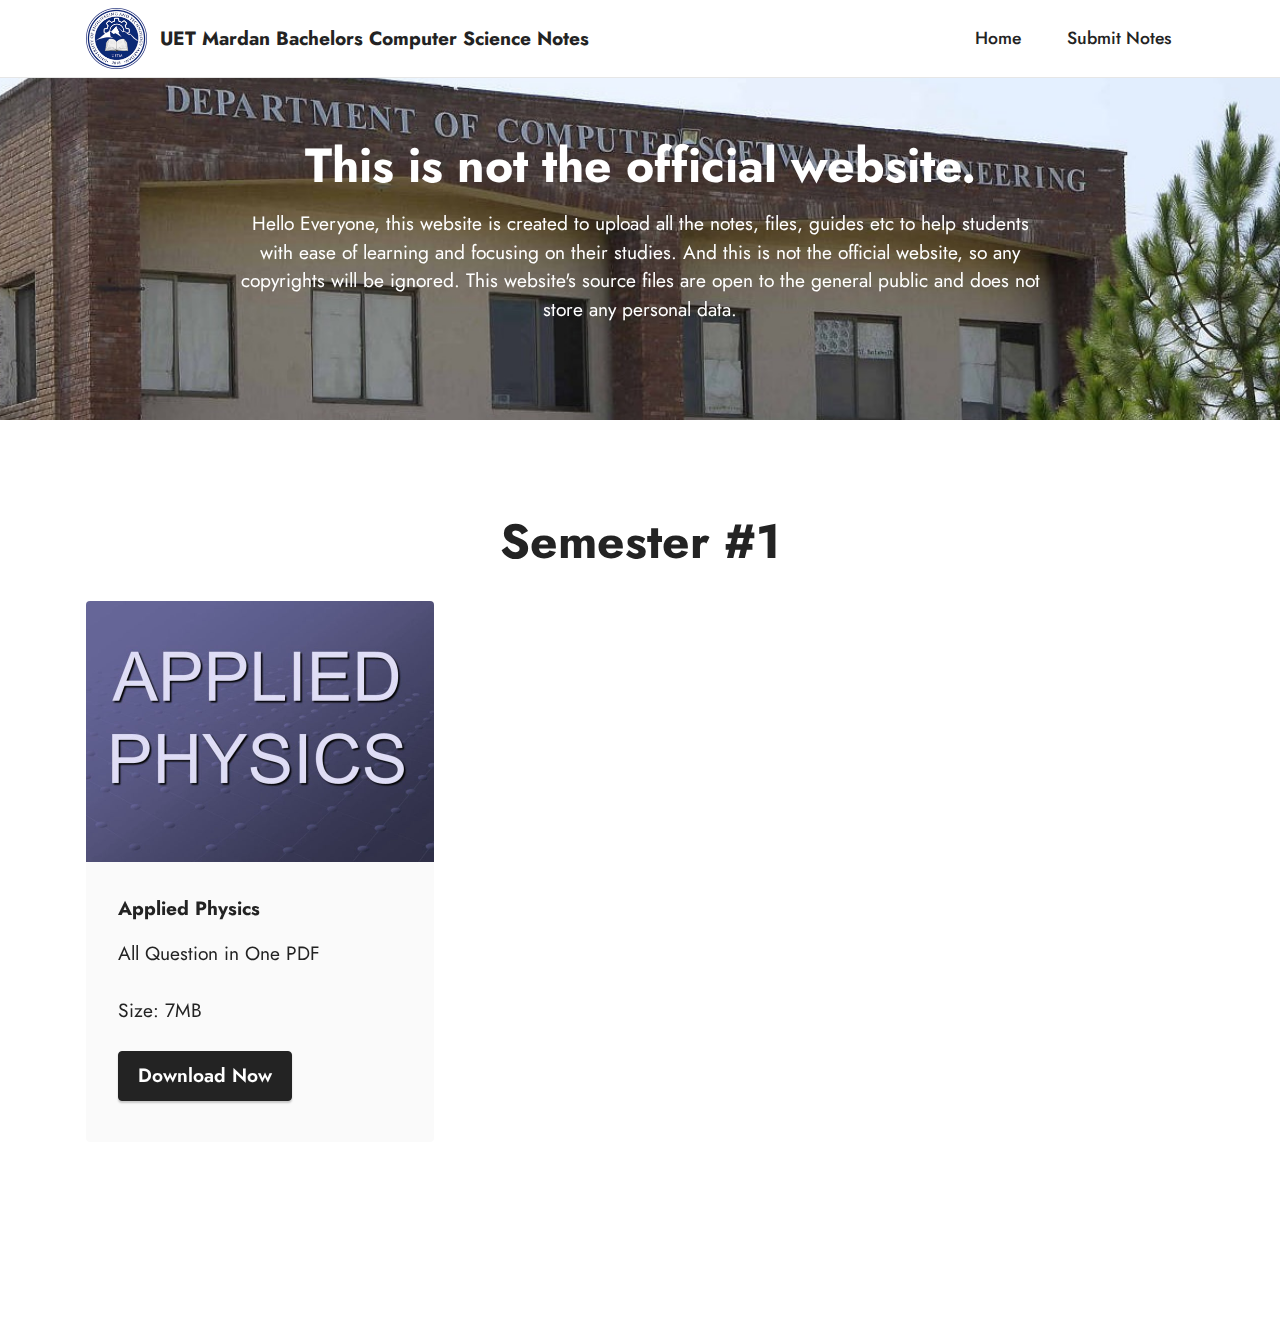
<file: index.html>
<!DOCTYPE html>
<html  >
<head>
  <meta charset="UTF-8">
  <meta http-equiv="X-UA-Compatible" content="IE=edge">
  <meta name="generator" content="Mobirise v5.2.0, mobirise.com">
  <meta name="viewport" content="width=device-width, initial-scale=1, minimum-scale=1">
  <link rel="shortcut icon" href="assets/images/download-121x120.png" type="image/x-icon">
  <meta name="description" content="UET Mardan Notes all kind of notes Applied Physics, Calculus, Programming Fundamentals, ITC and much more. Only for Bachelors Computer Science. ">
  
  
  <title>UET Mardan Notes</title>
  <link rel="stylesheet" href="assets/tether/tether.min.css">
  <link rel="stylesheet" href="assets/bootstrap/css/bootstrap.min.css">
  <link rel="stylesheet" href="assets/bootstrap/css/bootstrap-grid.min.css">
  <link rel="stylesheet" href="assets/bootstrap/css/bootstrap-reboot.min.css">
  <link rel="stylesheet" href="assets/dropdown/css/style.css">
  <link rel="stylesheet" href="assets/socicon/css/styles.css">
  <link rel="stylesheet" href="assets/theme/css/style.css">
  <link rel="preload" as="style" href="assets/mobirise/css/mbr-additional.css"><link rel="stylesheet" href="assets/mobirise/css/mbr-additional.css" type="text/css">
  
  
  
  
</head>
<body>
  
  <section class="menu cid-s48OLK6784" once="menu" id="menu1-h">
    
    <nav class="navbar navbar-dropdown navbar-fixed-top navbar-expand-lg">
        <div class="container">
            <div class="navbar-brand">
                <span class="navbar-logo">
                    
                        <img src="assets/images/download-121x120.png" alt="Uet Mardan BCS Notes" style="height: 3.8rem;">
                    
                </span>
                <span class="navbar-caption-wrap"><a class="navbar-caption text-black text-primary display-7" href="index.html">UET Mardan Bachelors Computer Science Notes</a></span>
            </div>
            <button class="navbar-toggler" type="button" data-toggle="collapse" data-target="#navbarSupportedContent" aria-controls="navbarNavAltMarkup" aria-expanded="false" aria-label="Toggle navigation">
                <div class="hamburger">
                    <span></span>
                    <span></span>
                    <span></span>
                    <span></span>
                </div>
            </button>
            <div class="collapse navbar-collapse" id="navbarSupportedContent">
                <ul class="navbar-nav nav-dropdown nav-right" data-app-modern-menu="true"><li class="nav-item"><a class="nav-link link text-black text-primary display-4" href="index.html">Home</a></li>
                    <li class="nav-item"><a class="nav-link link text-black text-primary display-4" href="submit-notes.html">
                            Submit Notes</a></li></ul>
                
                
            </div>
        </div>
    </nav>

</section>

<section class="header1 cid-s48MCQYojq mbr-parallax-background" id="header1-f">

    

    <div class="mbr-overlay" style="opacity: 0; background-color: rgb(255, 255, 255);"></div>

    <div class="align-center container-fluid">
        <div class="row justify-content-center">
            <div class="col-12 col-lg-8">
                <h1 class="mbr-section-title mbr-fonts-style mb-3 display-2"><strong>This is not the official website.</strong></h1>
                
                <p class="mbr-text mbr-fonts-style display-7">Hello Everyone, this website is created to upload all the notes, files, guides etc to help students with ease of learning and focusing on their studies. And this is not the official website, so any copyrights will be ignored. This website's source files are open to the general public and does not store any personal data.</p>
                
            </div>
        </div>
    </div>
</section>

<section class="features3 cid-sojyrzv8EB" id="features3-o">
    
    
    <div class="container">
        <div class="mbr-section-head">
            <h4 class="mbr-section-title mbr-fonts-style align-center mb-0 display-2">
                <strong>Semester #1</strong></h4>
            
        </div>
        <div class="row mt-4">
            <div class="item features-image сol-12 col-md-6 col-lg-4">
                <div class="item-wrapper">
                    <div class="item-img">
                        <img src="assets/images/appliedphysics-696x522.jpg" data-slide-to="1" alt="Applied Physics Notes UET Mardan">
                    </div>
                    <div class="item-content">
                        <h5 class="item-title mbr-fonts-style display-7"><strong>Applied Physics</strong></h5>
                        
                        <p class="mbr-text mbr-fonts-style mt-3 display-7">All Question in One PDF<br><br>Size: 7MB</p>
                    </div>
                    <div class="mbr-section-btn item-footer mt-2"><a href="assets/files/Semester-1BCSAllAppliedPhysicsLongQuestions.pdf" class="btn item-btn btn-black display-7" target="_blank">Download Now</a></div>
                </div>
            </div>
            
            
        </div>
    </div>
</section><section style="background-color: #fff; font-family: -apple-system, BlinkMacSystemFont, 'Segoe UI', 'Roboto', 'Helvetica Neue', Arial, sans-serif; color:#aaa; font-size:12px; padding: 0; align-items: center; display: flex;">
    
    <a href="#" style="flex: 1 1; height: 3rem; padding-left: 1rem;"></a><p style="flex: 0 0 auto; margin:0; padding-right:1rem;"><a href="https://mobirise.site/i" style="color:#aaa;"></a></p></section>
    
    <script src="assets/web/assets/jquery/jquery.min.js"></script>  <script src="assets/popper/popper.min.js"></script>  <script src="assets/tether/tether.min.js"></script>  <script src="assets/bootstrap/js/bootstrap.min.js"></script>  <script src="assets/smoothscroll/smooth-scroll.js"></script>  <script src="assets/parallax/jarallax.min.js"></script>  <script src="assets/dropdown/js/nav-dropdown.js"></script>  <script src="assets/dropdown/js/navbar-dropdown.js"></script>  <script src="assets/touchswipe/jquery.touch-swipe.min.js"></script>  <script src="assets/theme/js/script.js"></script>  
  
  
</body>
</html>
</file>
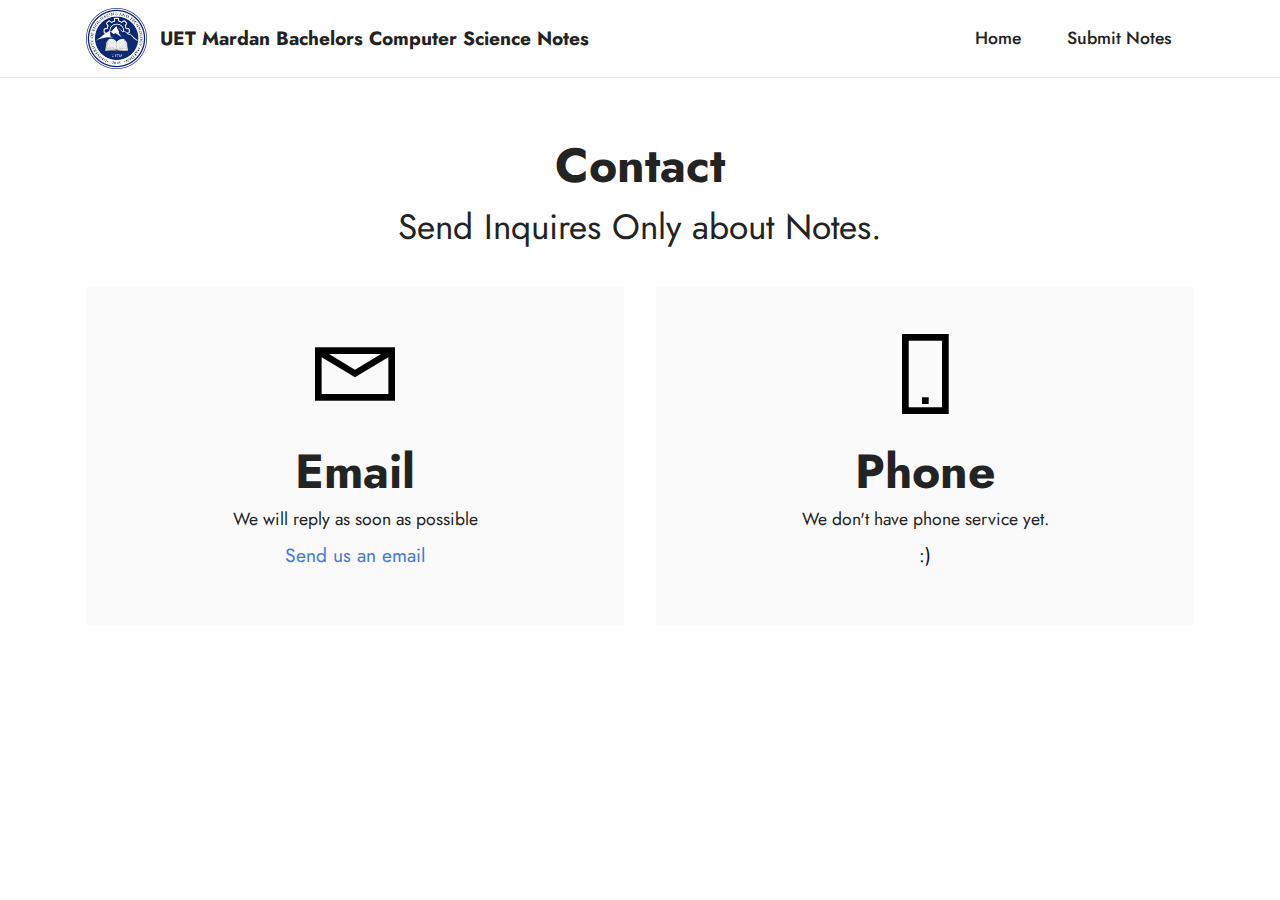
<file: submit-notes.html>
<!DOCTYPE html>
<html  >
<head>
  <!-- Site made with Mobirise Website Builder v5.2.0, https://mobirise.com -->
  <meta charset="UTF-8">
  <meta http-equiv="X-UA-Compatible" content="IE=edge">
  <meta name="generator" content="Mobirise v5.2.0, mobirise.com">
  <meta name="viewport" content="width=device-width, initial-scale=1, minimum-scale=1">
  <link rel="shortcut icon" href="assets/images/download-121x120.png" type="image/x-icon">
  <meta name="description" content="Submit all your UET Mardan Bachelors Computer Sciences Notes.">
  
  
  <title>Submit Notes - UET Mardan Computer Science</title>
  <link rel="stylesheet" href="assets/web/assets/mobirise-icons2/mobirise2.css">
  <link rel="stylesheet" href="assets/tether/tether.min.css">
  <link rel="stylesheet" href="assets/bootstrap/css/bootstrap.min.css">
  <link rel="stylesheet" href="assets/bootstrap/css/bootstrap-grid.min.css">
  <link rel="stylesheet" href="assets/bootstrap/css/bootstrap-reboot.min.css">
  <link rel="stylesheet" href="assets/dropdown/css/style.css">
  <link rel="stylesheet" href="assets/socicon/css/styles.css">
  <link rel="stylesheet" href="assets/theme/css/style.css">
  <link rel="preload" as="style" href="assets/mobirise/css/mbr-additional.css"><link rel="stylesheet" href="assets/mobirise/css/mbr-additional.css" type="text/css">
  
  
  
  
</head>
<body>
  
  <section class="menu cid-s48OLK6784" once="menu" id="menu1-k">
    
    <nav class="navbar navbar-dropdown navbar-fixed-top navbar-expand-lg">
        <div class="container">
            <div class="navbar-brand">
                <span class="navbar-logo">
                    
                        <img src="assets/images/download-121x120.png" alt="Uet Mardan BCS Notes" style="height: 3.8rem;">
                    
                </span>
                <span class="navbar-caption-wrap"><a class="navbar-caption text-black text-primary display-7" href="index.html">UET Mardan Bachelors Computer Science Notes</a></span>
            </div>
            <button class="navbar-toggler" type="button" data-toggle="collapse" data-target="#navbarSupportedContent" aria-controls="navbarNavAltMarkup" aria-expanded="false" aria-label="Toggle navigation">
                <div class="hamburger">
                    <span></span>
                    <span></span>
                    <span></span>
                    <span></span>
                </div>
            </button>
            <div class="collapse navbar-collapse" id="navbarSupportedContent">
                <ul class="navbar-nav nav-dropdown nav-right" data-app-modern-menu="true"><li class="nav-item"><a class="nav-link link text-black text-primary display-4" href="index.html">Home</a></li>
                    <li class="nav-item"><a class="nav-link link text-black text-primary display-4" href="submit-notes.html">
                            Submit Notes</a></li></ul>
                
                
            </div>
        </div>
    </nav>

</section>

<section class="contacts1 cid-sojwoBbN0H" id="contacts1-m">

    

    
    <div class="container">
        <div class="mbr-section-head">
            <h3 class="mbr-section-title mbr-fonts-style align-center mb-0 display-2">
                <strong>Contact</strong></h3>
            <h4 class="mbr-section-subtitle mbr-fonts-style align-center mb-0 mt-2 display-5">
                Send Inquires Only about Notes.</h4>
        </div>
        <div class="row justify-content-center mt-4">
            <div class="card col-12 col-lg-6">
                <div class="card-wrapper">
                    <div class="card-box align-center">
                        <div class="image-wrapper">
                            <span class="mbr-iconfont mobi-mbri-letter mobi-mbri" style="color: rgb(0, 0, 0); fill: rgb(0, 0, 0);"></span>
                        </div>
                        <h4 class="card-title mbr-fonts-style mb-2 display-2">
                            <strong>Email</strong>
                        </h4>
                        <p class="mbr-text mbr-fonts-style mb-2 display-4">
                            We will reply as soon as possible</p>
                        <h5 class="link mbr-fonts-style display-7"><a href="mailto:info@thesheryar.com" class="text-primary">Send us an
                                email</a>
                        </h5>
                    </div>
                </div>
            </div>
            <div class="card col-12 col-lg-6">
                <div class="card-wrapper">
                    <div class="card-box align-center">
                        <div class="image-wrapper">
                            <span class="mbr-iconfont mobi-mbri-mobile-2 mobi-mbri" style="color: rgb(0, 0, 0); fill: rgb(0, 0, 0);"></span>
                        </div>
                        <h4 class="card-title mbr-fonts-style align-center mb-2 display-2">
                            <strong>Phone</strong>
                        </h4>
                        <p class="mbr-text mbr-fonts-style mb-2 display-4">
                            We don't have phone service yet.</p>
                        <h5 class="link mbr-black mbr-fonts-style display-7">:)</h5>
                    </div>
                </div>
            </div>
        </div>
    </div>
</section><section style="background-color: #fff; font-family: -apple-system, BlinkMacSystemFont, 'Segoe UI', 'Roboto', 'Helvetica Neue', Arial, sans-serif; color:#aaa; font-size:12px; padding: 0; align-items: center; display: flex;"><a href="" style="flex: 1 1; height: 3rem; padding-left: 1rem;"></a><p style="flex: 0 0 auto; margin:0; padding-right:1rem;"><a href="https://mobirise.site/p" style="color:#aaa;"></a></p></section><script src="assets/web/assets/jquery/jquery.min.js"></script>  <script src="assets/popper/popper.min.js"></script>  <script src="assets/tether/tether.min.js"></script>  <script src="assets/bootstrap/js/bootstrap.min.js"></script>  <script src="assets/smoothscroll/smooth-scroll.js"></script>  <script src="assets/dropdown/js/nav-dropdown.js"></script>  <script src="assets/dropdown/js/navbar-dropdown.js"></script>  <script src="assets/touchswipe/jquery.touch-swipe.min.js"></script>  <script src="assets/theme/js/script.js"></script>  
  
  
</body>
</html>
</file>
<file: assets/dropdown/css/style.css>
.navbar-dropdown {
  left: 0;
  padding: 0;
  position: absolute;
  right: 0;
  top: 0;
  transition: all 0.45s ease;
  z-index: 1030;
  background: #282828; }
  .navbar-dropdown .navbar-logo {
    margin-right: 0.8rem;
    transition: margin 0.3s ease-in-out;
    vertical-align: middle; }
    .navbar-dropdown .navbar-logo img {
      height: 3.125rem;
      transition: all 0.3s ease-in-out; }
    .navbar-dropdown .navbar-logo.mbr-iconfont {
      font-size: 3.125rem;
      line-height: 3.125rem; }
  .navbar-dropdown .navbar-caption {
    font-weight: 700;
    white-space: normal;
    vertical-align: -4px;
    line-height: 3.125rem !important; }
    .navbar-dropdown .navbar-caption, .navbar-dropdown .navbar-caption:hover {
      color: inherit;
      text-decoration: none; }
  .navbar-dropdown .mbr-iconfont + .navbar-caption {
    vertical-align: -1px; }
  .navbar-dropdown.navbar-fixed-top {
    position: fixed; }
  .navbar-dropdown .navbar-brand span {
    vertical-align: -4px; }
  .navbar-dropdown.bg-color.transparent {
    background: none; }
  .navbar-dropdown.navbar-short .navbar-brand {
    padding: 0.625rem 0; }
    .navbar-dropdown.navbar-short .navbar-brand span {
      vertical-align: -1px; }
  .navbar-dropdown.navbar-short .navbar-caption {
    line-height: 2.375rem !important;
    vertical-align: -2px; }
  .navbar-dropdown.navbar-short .navbar-logo {
    margin-right: 0.5rem; }
    .navbar-dropdown.navbar-short .navbar-logo img {
      height: 2.375rem; }
    .navbar-dropdown.navbar-short .navbar-logo.mbr-iconfont {
      font-size: 2.375rem;
      line-height: 2.375rem; }
  .navbar-dropdown.navbar-short .mbr-table-cell {
    height: 3.625rem; }
  .navbar-dropdown .navbar-close {
    left: 0.6875rem;
    position: fixed;
    top: 0.75rem;
    z-index: 1000; }
  .navbar-dropdown .hamburger-icon {
    content: "";
    display: inline-block;
    vertical-align: middle;
    width: 16px;
    -webkit-box-shadow: 0 -6px 0 1px #282828,0 0 0 1px #282828,0 6px 0 1px #282828;
    -moz-box-shadow: 0 -6px 0 1px #282828,0 0 0 1px #282828,0 6px 0 1px #282828;
    box-shadow: 0 -6px 0 1px #282828,0 0 0 1px #282828,0 6px 0 1px #282828; }

.dropdown-menu .dropdown-toggle[data-toggle="dropdown-submenu"]::after {
  border-bottom: 0.35em solid transparent;
  border-left: 0.35em solid;
  border-right: 0;
  border-top: 0.35em solid transparent;
  margin-left: 0.3rem; }

.dropdown-menu .dropdown-item:focus {
  outline: 0; }

.nav-dropdown {
  font-size: 0.75rem;
  font-weight: 500;
  height: auto !important; }
  .nav-dropdown .nav-btn {
    padding-left: 1rem; }
  .nav-dropdown .link {
    margin: .667em 1.667em;
    font-weight: 500;
    padding: 0;
    transition: color .2s ease-in-out; }
    .nav-dropdown .link.dropdown-toggle {
      margin-right: 2.583em; }
      .nav-dropdown .link.dropdown-toggle::after {
        margin-left: .25rem;
        border-top: 0.35em solid;
        border-right: 0.35em solid transparent;
        border-left: 0.35em solid transparent;
        border-bottom: 0; }
      .nav-dropdown .link.dropdown-toggle[aria-expanded="true"] {
        margin: 0;
        padding: 0.667em 3.263em  0.667em 1.667em; }
  .nav-dropdown .link::after,
  .nav-dropdown .dropdown-item::after {
    color: inherit; }
  .nav-dropdown .btn {
    font-size: 0.75rem;
    font-weight: 700;
    letter-spacing: 0;
    margin-bottom: 0;
    padding-left: 1.25rem;
    padding-right: 1.25rem; }
  .nav-dropdown .dropdown-menu {
    border-radius: 0;
    border: 0;
    left: 0;
    margin: 0;
    padding-bottom: 1.25rem;
    padding-top: 1.25rem;
    position: relative; }
  .nav-dropdown .dropdown-submenu {
    margin-left: 0.125rem;
    top: 0; }
  .nav-dropdown .dropdown-item {
    font-weight: 500;
    line-height: 2;
    padding: 0.3846em 4.615em 0.3846em 1.5385em;
    position: relative;
    transition: color .2s ease-in-out, background-color .2s ease-in-out; }
    .nav-dropdown .dropdown-item::after {
      margin-top: -0.3077em;
      position: absolute;
      right: 1.1538em;
      top: 50%; }
    .nav-dropdown .dropdown-item:focus, .nav-dropdown .dropdown-item:hover {
      background: none; }

@media (max-width: 767px) {
  .nav-dropdown.navbar-toggleable-sm {
    bottom: 0;
    display: none;
    left: 0;
    overflow-x: hidden;
    position: fixed;
    top: 0;
    transform: translateX(-100%);
    -ms-transform: translateX(-100%);
    -webkit-transform: translateX(-100%);
    width: 18.75rem;
    z-index: 999; } }
.nav-dropdown.navbar-toggleable-xl {
  bottom: 0;
  display: none;
  left: 0;
  overflow-x: hidden;
  position: fixed;
  top: 0;
  transform: translateX(-100%);
  -ms-transform: translateX(-100%);
  -webkit-transform: translateX(-100%);
  width: 18.75rem;
  z-index: 999; }

.nav-dropdown-sm {
  display: block !important;
  overflow-x: hidden;
  overflow: auto;
  padding-top: 3.875rem; }
  .nav-dropdown-sm::after {
    content: "";
    display: block;
    height: 3rem;
    width: 100%; }
  .nav-dropdown-sm.collapse.in ~ .navbar-close {
    display: block !important; }
  .nav-dropdown-sm.collapsing, .nav-dropdown-sm.collapse.in {
    transform: translateX(0);
    -ms-transform: translateX(0);
    -webkit-transform: translateX(0);
    transition: all 0.25s ease-out;
    -webkit-transition: all 0.25s ease-out;
    background: #282828; }
  .nav-dropdown-sm.collapsing[aria-expanded="false"] {
    transform: translateX(-100%);
    -ms-transform: translateX(-100%);
    -webkit-transform: translateX(-100%); }
  .nav-dropdown-sm .nav-item {
    display: block;
    margin-left: 0 !important;
    padding-left: 0; }
  .nav-dropdown-sm .link,
  .nav-dropdown-sm .dropdown-item {
    border-top: 1px dotted rgba(255, 255, 255, 0.1);
    font-size: 0.8125rem;
    line-height: 1.6;
    margin: 0 !important;
    padding: 0.875rem 2.4rem 0.875rem 1.5625rem !important;
    position: relative;
    white-space: normal; }
    .nav-dropdown-sm .link:focus, .nav-dropdown-sm .link:hover,
    .nav-dropdown-sm .dropdown-item:focus,
    .nav-dropdown-sm .dropdown-item:hover {
      background: rgba(0, 0, 0, 0.2) !important;
      color: #c0a375; }
  .nav-dropdown-sm .nav-btn {
    position: relative;
    padding: 1.5625rem 1.5625rem 0 1.5625rem; }
    .nav-dropdown-sm .nav-btn::before {
      border-top: 1px dotted rgba(255, 255, 255, 0.1);
      content: "";
      left: 0;
      position: absolute;
      top: 0;
      width: 100%; }
    .nav-dropdown-sm .nav-btn + .nav-btn {
      padding-top: 0.625rem; }
      .nav-dropdown-sm .nav-btn + .nav-btn::before {
        display: none; }
  .nav-dropdown-sm .btn {
    padding: 0.625rem 0; }
  .nav-dropdown-sm .dropdown-toggle[data-toggle="dropdown-submenu"]::after {
    margin-left: .25rem;
    border-top: 0.35em solid;
    border-right: 0.35em solid transparent;
    border-left: 0.35em solid transparent;
    border-bottom: 0; }
  .nav-dropdown-sm .dropdown-toggle[data-toggle="dropdown-submenu"][aria-expanded="true"]::after {
    border-top: 0;
    border-right: 0.35em solid transparent;
    border-left: 0.35em solid transparent;
    border-bottom: 0.35em solid; }
  .nav-dropdown-sm .dropdown-menu {
    margin: 0;
    padding: 0;
    position: relative;
    top: 0;
    left: 0;
    width: 100%;
    border: 0;
    float: none;
    border-radius: 0;
    background: none; }
  .nav-dropdown-sm .dropdown-submenu {
    left: 100%;
    margin-left: 0.125rem;
    margin-top: -1.25rem;
    top: 0; }

.navbar-toggleable-sm .nav-dropdown .dropdown-menu {
  position: absolute; }

.navbar-toggleable-sm .nav-dropdown .dropdown-submenu {
  left: 100%;
  margin-left: 0.125rem;
  margin-top: -1.25rem;
  top: 0; }

.navbar-toggleable-sm.opened .nav-dropdown .dropdown-menu {
  position: relative; }

.navbar-toggleable-sm.opened .nav-dropdown .dropdown-submenu {
  left: 0;
  margin-left: 00rem;
  margin-top: 0rem;
  top: 0; }

.is-builder .nav-dropdown.collapsing {
  transition: none !important; }

/*# sourceMappingURL=style.css.map */
</file>
<file: assets/socicon/css/styles.css>
@charset "UTF-8";

@font-face {
  font-family: 'Socicon';
  src:  url('../fonts/socicon.eot');
  src:  url('../fonts/socicon.eot?#iefix') format('embedded-opentype'),
    url('../fonts/socicon.woff2') format('woff2'),
    url('../fonts/socicon.ttf') format('truetype'),
    url('../fonts/socicon.woff') format('woff'),
    url('../fonts/socicon.svg#socicon') format('svg');
  font-weight: normal;
  font-style: normal;
}

[data-icon]:before {
  font-family: "socicon" !important;
  content: attr(data-icon);
  font-style: normal !important;
  font-weight: normal !important;
  font-variant: normal !important;
  text-transform: none !important;
  speak: none;
  line-height: 1;
  -webkit-font-smoothing: antialiased;
  -moz-osx-font-smoothing: grayscale;
}

[class^="socicon-"], [class*=" socicon-"] {
  /* use !important to prevent issues with browser extensions that change fonts */
  font-family: 'Socicon' !important;
  speak: none;
  font-style: normal;
  font-weight: normal;
  font-variant: normal;
  text-transform: none;
  line-height: 1;

  /* Better Font Rendering =========== */
  -webkit-font-smoothing: antialiased;
  -moz-osx-font-smoothing: grayscale;
}

.socicon-eitaa:before {
  content: "\e97c";
}
.socicon-soroush:before {
  content: "\e97d";
}
.socicon-bale:before {
  content: "\e97e";
}
.socicon-zazzle:before {
  content: "\e97b";
}
.socicon-society6:before {
  content: "\e97a";
}
.socicon-redbubble:before {
  content: "\e979";
}
.socicon-avvo:before {
  content: "\e978";
}
.socicon-stitcher:before {
  content: "\e977";
}
.socicon-googlehangouts:before {
  content: "\e974";
}
.socicon-dlive:before {
  content: "\e975";
}
.socicon-vsco:before {
  content: "\e976";
}
.socicon-flipboard:before {
  content: "\e973";
}
.socicon-ubuntu:before {
  content: "\e958";
}
.socicon-artstation:before {
  content: "\e959";
}
.socicon-invision:before {
  content: "\e95a";
}
.socicon-torial:before {
  content: "\e95b";
}
.socicon-collectorz:before {
  content: "\e95c";
}
.socicon-seenthis:before {
  content: "\e95d";
}
.socicon-googleplaymusic:before {
  content: "\e95e";
}
.socicon-debian:before {
  content: "\e95f";
}
.socicon-filmfreeway:before {
  content: "\e960";
}
.socicon-gnome:before {
  content: "\e961";
}
.socicon-itchio:before {
  content: "\e962";
}
.socicon-jamendo:before {
  content: "\e963";
}
.socicon-mix:before {
  content: "\e964";
}
.socicon-sharepoint:before {
  content: "\e965";
}
.socicon-tinder:before {
  content: "\e966";
}
.socicon-windguru:before {
  content: "\e967";
}
.socicon-cdbaby:before {
  content: "\e968";
}
.socicon-elementaryos:before {
  content: "\e969";
}
.socicon-stage32:before {
  content: "\e96a";
}
.socicon-tiktok:before {
  content: "\e96b";
}
.socicon-gitter:before {
  content: "\e96c";
}
.socicon-letterboxd:before {
  content: "\e96d";
}
.socicon-threema:before {
  content: "\e96e";
}
.socicon-splice:before {
  content: "\e96f";
}
.socicon-metapop:before {
  content: "\e970";
}
.socicon-naver:before {
  content: "\e971";
}
.socicon-remote:before {
  content: "\e972";
}
.socicon-internet:before {
  content: "\e957";
}
.socicon-moddb:before {
  content: "\e94b";
}
.socicon-indiedb:before {
  content: "\e94c";
}
.socicon-traxsource:before {
  content: "\e94d";
}
.socicon-gamefor:before {
  content: "\e94e";
}
.socicon-pixiv:before {
  content: "\e94f";
}
.socicon-myanimelist:before {
  content: "\e950";
}
.socicon-blackberry:before {
  content: "\e951";
}
.socicon-wickr:before {
  content: "\e952";
}
.socicon-spip:before {
  content: "\e953";
}
.socicon-napster:before {
  content: "\e954";
}
.socicon-beatport:before {
  content: "\e955";
}
.socicon-hackerone:before {
  content: "\e956";
}
.socicon-hackernews:before {
  content: "\e946";
}
.socicon-smashwords:before {
  content: "\e947";
}
.socicon-kobo:before {
  content: "\e948";
}
.socicon-bookbub:before {
  content: "\e949";
}
.socicon-mailru:before {
  content: "\e94a";
}
.socicon-gitlab:before {
  content: "\e945";
}
.socicon-instructables:before {
  content: "\e944";
}
.socicon-portfolio:before {
  content: "\e943";
}
.socicon-codered:before {
  content: "\e940";
}
.socicon-origin:before {
  content: "\e941";
}
.socicon-nextdoor:before {
  content: "\e942";
}
.socicon-udemy:before {
  content: "\e93f";
}
.socicon-livemaster:before {
  content: "\e93e";
}
.socicon-crunchbase:before {
  content: "\e93b";
}
.socicon-homefy:before {
  content: "\e93c";
}
.socicon-calendly:before {
  content: "\e93d";
}
.socicon-realtor:before {
  content: "\e90f";
}
.socicon-tidal:before {
  content: "\e910";
}
.socicon-qobuz:before {
  content: "\e911";
}
.socicon-natgeo:before {
  content: "\e912";
}
.socicon-mastodon:before {
  content: "\e913";
}
.socicon-unsplash:before {
  content: "\e914";
}
.socicon-homeadvisor:before {
  content: "\e915";
}
.socicon-angieslist:before {
  content: "\e916";
}
.socicon-codepen:before {
  content: "\e917";
}
.socicon-slack:before {
  content: "\e918";
}
.socicon-openaigym:before {
  content: "\e919";
}
.socicon-logmein:before {
  content: "\e91a";
}
.socicon-fiverr:before {
  content: "\e91b";
}
.socicon-gotomeeting:before {
  content: "\e91c";
}
.socicon-aliexpress:before {
  content: "\e91d";
}
.socicon-guru:before {
  content: "\e91e";
}
.socicon-appstore:before {
  content: "\e91f";
}
.socicon-homes:before {
  content: "\e920";
}
.socicon-zoom:before {
  content: "\e921";
}
.socicon-alibaba:before {
  content: "\e922";
}
.socicon-craigslist:before {
  content: "\e923";
}
.socicon-wix:before {
  content: "\e924";
}
.socicon-redfin:before {
  content: "\e925";
}
.socicon-googlecalendar:before {
  content: "\e926";
}
.socicon-shopify:before {
  content: "\e927";
}
.socicon-freelancer:before {
  content: "\e928";
}
.socicon-seedrs:before {
  content: "\e929";
}
.socicon-bing:before {
  content: "\e92a";
}
.socicon-doodle:before {
  content: "\e92b";
}
.socicon-bonanza:before {
  content: "\e92c";
}
.socicon-squarespace:before {
  content: "\e92d";
}
.socicon-toptal:before {
  content: "\e92e";
}
.socicon-gust:before {
  content: "\e92f";
}
.socicon-ask:before {
  content: "\e930";
}
.socicon-trulia:before {
  content: "\e931";
}
.socicon-loomly:before {
  content: "\e932";
}
.socicon-ghost:before {
  content: "\e933";
}
.socicon-upwork:before {
  content: "\e934";
}
.socicon-fundable:before {
  content: "\e935";
}
.socicon-booking:before {
  content: "\e936";
}
.socicon-googlemaps:before {
  content: "\e937";
}
.socicon-zillow:before {
  content: "\e938";
}
.socicon-niconico:before {
  content: "\e939";
}
.socicon-toneden:before {
  content: "\e93a";
}
.socicon-augment:before {
  content: "\e908";
}
.socicon-bitbucket:before {
  content: "\e909";
}
.socicon-fyuse:before {
  content: "\e90a";
}
.socicon-yt-gaming:before {
  content: "\e90b";
}
.socicon-sketchfab:before {
  content: "\e90c";
}
.socicon-mobcrush:before {
  content: "\e90d";
}
.socicon-microsoft:before {
  content: "\e90e";
}
.socicon-pandora:before {
  content: "\e907";
}
.socicon-messenger:before {
  content: "\e906";
}
.socicon-gamewisp:before {
  content: "\e905";
}
.socicon-bloglovin:before {
  content: "\e904";
}
.socicon-tunein:before {
  content: "\e903";
}
.socicon-gamejolt:before {
  content: "\e901";
}
.socicon-trello:before {
  content: "\e902";
}
.socicon-spreadshirt:before {
  content: "\e900";
}
.socicon-500px:before {
  content: "\e000";
}
.socicon-8tracks:before {
  content: "\e001";
}
.socicon-airbnb:before {
  content: "\e002";
}
.socicon-alliance:before {
  content: "\e003";
}
.socicon-amazon:before {
  content: "\e004";
}
.socicon-amplement:before {
  content: "\e005";
}
.socicon-android:before {
  content: "\e006";
}
.socicon-angellist:before {
  content: "\e007";
}
.socicon-apple:before {
  content: "\e008";
}
.socicon-appnet:before {
  content: "\e009";
}
.socicon-baidu:before {
  content: "\e00a";
}
.socicon-bandcamp:before {
  content: "\e00b";
}
.socicon-battlenet:before {
  content: "\e00c";
}
.socicon-mixer:before {
  content: "\e00d";
}
.socicon-bebee:before {
  content: "\e00e";
}
.socicon-bebo:before {
  content: "\e00f";
}
.socicon-behance:before {
  content: "\e010";
}
.socicon-blizzard:before {
  content: "\e011";
}
.socicon-blogger:before {
  content: "\e012";
}
.socicon-buffer:before {
  content: "\e013";
}
.socicon-chrome:before {
  content: "\e014";
}
.socicon-coderwall:before {
  content: "\e015";
}
.socicon-curse:before {
  content: "\e016";
}
.socicon-dailymotion:before {
  content: "\e017";
}
.socicon-deezer:before {
  content: "\e018";
}
.socicon-delicious:before {
  content: "\e019";
}
.socicon-deviantart:before {
  content: "\e01a";
}
.socicon-diablo:before {
  content: "\e01b";
}
.socicon-digg:before {
  content: "\e01c";
}
.socicon-discord:before {
  content: "\e01d";
}
.socicon-disqus:before {
  content: "\e01e";
}
.socicon-douban:before {
  content: "\e01f";
}
.socicon-draugiem:before {
  content: "\e020";
}
.socicon-dribbble:before {
  content: "\e021";
}
.socicon-drupal:before {
  content: "\e022";
}
.socicon-ebay:before {
  content: "\e023";
}
.socicon-ello:before {
  content: "\e024";
}
.socicon-endomodo:before {
  content: "\e025";
}
.socicon-envato:before {
  content: "\e026";
}
.socicon-etsy:before {
  content: "\e027";
}
.socicon-facebook:before {
  content: "\e028";
}
.socicon-feedburner:before {
  content: "\e029";
}
.socicon-filmweb:before {
  content: "\e02a";
}
.socicon-firefox:before {
  content: "\e02b";
}
.socicon-flattr:before {
  content: "\e02c";
}
.socicon-flickr:before {
  content: "\e02d";
}
.socicon-formulr:before {
  content: "\e02e";
}
.socicon-forrst:before {
  content: "\e02f";
}
.socicon-foursquare:before {
  content: "\e030";
}
.socicon-friendfeed:before {
  content: "\e031";
}
.socicon-github:before {
  content: "\e032";
}
.socicon-goodreads:before {
  content: "\e033";
}
.socicon-google:before {
  content: "\e034";
}
.socicon-googlescholar:before {
  content: "\e035";
}
.socicon-googlegroups:before {
  content: "\e036";
}
.socicon-googlephotos:before {
  content: "\e037";
}
.socicon-googleplus:before {
  content: "\e038";
}
.socicon-grooveshark:before {
  content: "\e039";
}
.socicon-hackerrank:before {
  content: "\e03a";
}
.socicon-hearthstone:before {
  content: "\e03b";
}
.socicon-hellocoton:before {
  content: "\e03c";
}
.socicon-heroes:before {
  content: "\e03d";
}
.socicon-smashcast:before {
  content: "\e03e";
}
.socicon-horde:before {
  content: "\e03f";
}
.socicon-houzz:before {
  content: "\e040";
}
.socicon-icq:before {
  content: "\e041";
}
.socicon-identica:before {
  content: "\e042";
}
.socicon-imdb:before {
  content: "\e043";
}
.socicon-instagram:before {
  content: "\e044";
}
.socicon-issuu:before {
  content: "\e045";
}
.socicon-istock:before {
  content: "\e046";
}
.socicon-itunes:before {
  content: "\e047";
}
.socicon-keybase:before {
  content: "\e048";
}
.socicon-lanyrd:before {
  content: "\e049";
}
.socicon-lastfm:before {
  content: "\e04a";
}
.socicon-line:before {
  content: "\e04b";
}
.socicon-linkedin:before {
  content: "\e04c";
}
.socicon-livejournal:before {
  content: "\e04d";
}
.socicon-lyft:before {
  content: "\e04e";
}
.socicon-macos:before {
  content: "\e04f";
}
.socicon-mail:before {
  content: "\e050";
}
.socicon-medium:before {
  content: "\e051";
}
.socicon-meetup:before {
  content: "\e052";
}
.socicon-mixcloud:before {
  content: "\e053";
}
.socicon-modelmayhem:before {
  content: "\e054";
}
.socicon-mumble:before {
  content: "\e055";
}
.socicon-myspace:before {
  content: "\e056";
}
.socicon-newsvine:before {
  content: "\e057";
}
.socicon-nintendo:before {
  content: "\e058";
}
.socicon-npm:before {
  content: "\e059";
}
.socicon-odnoklassniki:before {
  content: "\e05a";
}
.socicon-openid:before {
  content: "\e05b";
}
.socicon-opera:before {
  content: "\e05c";
}
.socicon-outlook:before {
  content: "\e05d";
}
.socicon-overwatch:before {
  content: "\e05e";
}
.socicon-patreon:before {
  content: "\e05f";
}
.socicon-paypal:before {
  content: "\e060";
}
.socicon-periscope:before {
  content: "\e061";
}
.socicon-persona:before {
  content: "\e062";
}
.socicon-pinterest:before {
  content: "\e063";
}
.socicon-play:before {
  content: "\e064";
}
.socicon-player:before {
  content: "\e065";
}
.socicon-playstation:before {
  content: "\e066";
}
.socicon-pocket:before {
  content: "\e067";
}
.socicon-qq:before {
  content: "\e068";
}
.socicon-quora:before {
  content: "\e069";
}
.socicon-raidcall:before {
  content: "\e06a";
}
.socicon-ravelry:before {
  content: "\e06b";
}
.socicon-reddit:before {
  content: "\e06c";
}
.socicon-renren:before {
  content: "\e06d";
}
.socicon-researchgate:before {
  content: "\e06e";
}
.socicon-residentadvisor:before {
  content: "\e06f";
}
.socicon-reverbnation:before {
  content: "\e070";
}
.socicon-rss:before {
  content: "\e071";
}
.socicon-sharethis:before {
  content: "\e072";
}
.socicon-skype:before {
  content: "\e073";
}
.socicon-slideshare:before {
  content: "\e074";
}
.socicon-smugmug:before {
  content: "\e075";
}
.socicon-snapchat:before {
  content: "\e076";
}
.socicon-songkick:before {
  content: "\e077";
}
.socicon-soundcloud:before {
  content: "\e078";
}
.socicon-spotify:before {
  content: "\e079";
}
.socicon-stackexchange:before {
  content: "\e07a";
}
.socicon-stackoverflow:before {
  content: "\e07b";
}
.socicon-starcraft:before {
  content: "\e07c";
}
.socicon-stayfriends:before {
  content: "\e07d";
}
.socicon-steam:before {
  content: "\e07e";
}
.socicon-storehouse:before {
  content: "\e07f";
}
.socicon-strava:before {
  content: "\e080";
}
.socicon-streamjar:before {
  content: "\e081";
}
.socicon-stumbleupon:before {
  content: "\e082";
}
.socicon-swarm:before {
  content: "\e083";
}
.socicon-teamspeak:before {
  content: "\e084";
}
.socicon-teamviewer:before {
  content: "\e085";
}
.socicon-technorati:before {
  content: "\e086";
}
.socicon-telegram:before {
  content: "\e087";
}
.socicon-tripadvisor:before {
  content: "\e088";
}
.socicon-tripit:before {
  content: "\e089";
}
.socicon-triplej:before {
  content: "\e08a";
}
.socicon-tumblr:before {
  content: "\e08b";
}
.socicon-twitch:before {
  content: "\e08c";
}
.socicon-twitter:before {
  content: "\e08d";
}
.socicon-uber:before {
  content: "\e08e";
}
.socicon-ventrilo:before {
  content: "\e08f";
}
.socicon-viadeo:before {
  content: "\e090";
}
.socicon-viber:before {
  content: "\e091";
}
.socicon-viewbug:before {
  content: "\e092";
}
.socicon-vimeo:before {
  content: "\e093";
}
.socicon-vine:before {
  content: "\e094";
}
.socicon-vkontakte:before {
  content: "\e095";
}
.socicon-warcraft:before {
  content: "\e096";
}
.socicon-wechat:before {
  content: "\e097";
}
.socicon-weibo:before {
  content: "\e098";
}
.socicon-whatsapp:before {
  content: "\e099";
}
.socicon-wikipedia:before {
  content: "\e09a";
}
.socicon-windows:before {
  content: "\e09b";
}
.socicon-wordpress:before {
  content: "\e09c";
}
.socicon-wykop:before {
  content: "\e09d";
}
.socicon-xbox:before {
  content: "\e09e";
}
.socicon-xing:before {
  content: "\e09f";
}
.socicon-yahoo:before {
  content: "\e0a0";
}
.socicon-yammer:before {
  content: "\e0a1";
}
.socicon-yandex:before {
  content: "\e0a2";
}
.socicon-yelp:before {
  content: "\e0a3";
}
.socicon-younow:before {
  content: "\e0a4";
}
.socicon-youtube:before {
  content: "\e0a5";
}
.socicon-zapier:before {
  content: "\e0a6";
}
.socicon-zerply:before {
  content: "\e0a7";
}
.socicon-zomato:before {
  content: "\e0a8";
}
.socicon-zynga:before {
  content: "\e0a9";
}
</file>
<file: assets/theme/css/style.css>
section {
  background-color: #ffffff;
}

body {
  font-style: normal;
  line-height: 1.5;
  font-weight: 400;
  color: #232323;
  position: relative;
}

section,
.container,
.container-fluid {
  position: relative;
  word-wrap: break-word;
}

a.mbr-iconfont:hover {
  text-decoration: none;
}

.article .lead p,
.article .lead ul,
.article .lead ol,
.article .lead pre,
.article .lead blockquote {
  margin-bottom: 0;
}

a {
  font-style: normal;
  font-weight: 400;
  cursor: pointer;
}

a, a:hover {
  text-decoration: none;
}

.mbr-section-title {
  font-style: normal;
  line-height: 1.3;
}

.mbr-section-subtitle {
  line-height: 1.3;
}

.mbr-text {
  font-style: normal;
  line-height: 1.7;
}

h1,
h2,
h3,
h4,
h5,
h6,
.display-1,
.display-2,
.display-4,
.display-5,
.display-7,
span,
p,
a {
  line-height: 1;
  word-break: break-word;
  word-wrap: break-word;
  font-weight: 400;
}

b,
strong {
  font-weight: bold;
}

input:-webkit-autofill, input:-webkit-autofill:hover, input:-webkit-autofill:focus, input:-webkit-autofill:active {
  -webkit-transition-delay: 9999s;
          transition-delay: 9999s;
  -webkit-transition-property: background-color, color;
  transition-property: background-color, color;
}

textarea[type="hidden"] {
  display: none;
}

section {
  background-position: 50% 50%;
  background-repeat: no-repeat;
  background-size: cover;
}

section .mbr-background-video,
section .mbr-background-video-preview {
  position: absolute;
  bottom: 0;
  left: 0;
  right: 0;
  top: 0;
}

.hidden {
  visibility: hidden;
}

.mbr-z-index20 {
  z-index: 20;
}

/*! Base colors */
.mbr-white {
  color: #ffffff;
}

.mbr-black {
  color: #111111;
}

.mbr-bg-white {
  background-color: #ffffff;
}

.mbr-bg-black {
  background-color: #000000;
}

/*! Text-aligns */
.align-left {
  text-align: left;
}

.align-center {
  text-align: center;
}

.align-right {
  text-align: right;
}

/*! Font-weight  */
.mbr-light {
  font-weight: 300;
}

.mbr-regular {
  font-weight: 400;
}

.mbr-semibold {
  font-weight: 500;
}

.mbr-bold {
  font-weight: 700;
}

/*! Media  */
.media-content {
  -ms-flex-preferred-size: 100%;
      flex-basis: 100%;
}

.media-container-row {
  display: -webkit-box;
  display: -ms-flexbox;
  display: flex;
  -webkit-box-orient: horizontal;
  -webkit-box-direction: normal;
      -ms-flex-direction: row;
          flex-direction: row;
  -ms-flex-wrap: wrap;
      flex-wrap: wrap;
  -webkit-box-pack: center;
      -ms-flex-pack: center;
          justify-content: center;
  -ms-flex-line-pack: center;
      align-content: center;
  -webkit-box-align: start;
      -ms-flex-align: start;
          align-items: start;
}

.media-container-row .media-size-item {
  width: 400px;
}

.media-container-column {
  display: -webkit-box;
  display: -ms-flexbox;
  display: flex;
  -webkit-box-orient: vertical;
  -webkit-box-direction: normal;
      -ms-flex-direction: column;
          flex-direction: column;
  -ms-flex-wrap: wrap;
      flex-wrap: wrap;
  -webkit-box-pack: center;
      -ms-flex-pack: center;
          justify-content: center;
  -ms-flex-line-pack: center;
      align-content: center;
  -webkit-box-align: stretch;
      -ms-flex-align: stretch;
          align-items: stretch;
}

.media-container-column > * {
  width: 100%;
}

@media (min-width: 992px) {
  .media-container-row {
    -ms-flex-wrap: nowrap;
        flex-wrap: nowrap;
  }
}

figure {
  margin-bottom: 0;
  overflow: hidden;
}

figure[mbr-media-size] {
  -webkit-transition: width 0.1s;
  transition: width 0.1s;
}

img,
iframe {
  display: block;
  width: 100%;
}

.card {
  background-color: transparent;
  border: none;
}

.card-box {
  width: 100%;
}

.card-img {
  text-align: center;
  -ms-flex-negative: 0;
      flex-shrink: 0;
  -webkit-flex-shrink: 0;
}

.media {
  max-width: 100%;
  margin: 0 auto;
}

.mbr-figure {
  -ms-flex-item-align: center;
      -ms-grid-row-align: center;
      align-self: center;
}

.media-container > div {
  max-width: 100%;
}

.mbr-figure img,
.card-img img {
  width: 100%;
}

@media (max-width: 991px) {
  .media-size-item {
    width: auto !important;
  }
  .media {
    width: auto;
  }
  .mbr-figure {
    width: 100% !important;
  }
}

/*! Buttons */
.mbr-section-btn {
  margin-left: -0.6rem;
  margin-right: -0.6rem;
  font-size: 0;
}

.btn {
  font-weight: 600;
  border-width: 1px;
  font-style: normal;
  margin: 0.6rem 0.6rem;
  white-space: normal;
  -webkit-transition: all 0.2s ease-in-out;
  transition: all 0.2s ease-in-out;
  display: -webkit-inline-box;
  display: -ms-inline-flexbox;
  display: inline-flex;
  -webkit-box-align: center;
      -ms-flex-align: center;
          align-items: center;
  -webkit-box-pack: center;
      -ms-flex-pack: center;
          justify-content: center;
  word-break: break-word;
}

.btn-sm {
  font-weight: 600;
  letter-spacing: 0px;
  -webkit-transition: all 0.3s ease-in-out;
  transition: all 0.3s ease-in-out;
}

.btn-md {
  font-weight: 600;
  letter-spacing: 0px;
  -webkit-transition: all 0.3s ease-in-out;
  transition: all 0.3s ease-in-out;
}

.btn-lg {
  font-weight: 600;
  letter-spacing: 0px;
  -webkit-transition: all 0.3s ease-in-out;
  transition: all 0.3s ease-in-out;
}

.btn-form {
  margin: 0;
}

.btn-form:hover {
  cursor: pointer;
}

nav .mbr-section-btn {
  margin-left: 0rem;
  margin-right: 0rem;
}

/*! Btn icon margin */
.btn .mbr-iconfont,
.btn.btn-sm .mbr-iconfont {
  -webkit-box-ordinal-group: 2;
      -ms-flex-order: 1;
          order: 1;
  cursor: pointer;
  margin-left: 0.5rem;
  vertical-align: sub;
}

.btn.btn-md .mbr-iconfont,
.btn.btn-md .mbr-iconfont {
  margin-left: 0.8rem;
}

.mbr-regular {
  font-weight: 400;
}

.mbr-semibold {
  font-weight: 500;
}

.mbr-bold {
  font-weight: 700;
}

[type="submit"] {
  -webkit-appearance: none;
}

/*! Full-screen */
.mbr-fullscreen .mbr-overlay {
  min-height: 100vh;
}

.mbr-fullscreen {
  display: -webkit-box;
  display: -ms-flexbox;
  display: flex;
  display: -moz-flex;
  display: -ms-flex;
  display: -o-flex;
  -webkit-box-align: center;
      -ms-flex-align: center;
          align-items: center;
  min-height: 100vh;
  padding-top: 3rem;
  padding-bottom: 3rem;
}

/*! Map */
.map {
  height: 25rem;
  position: relative;
}

.map iframe {
  width: 100%;
  height: 100%;
}

/*! Scroll to top arrow */
.mbr-arrow-up {
  bottom: 25px;
  right: 90px;
  position: fixed;
  text-align: right;
  z-index: 5000;
  color: #ffffff;
  font-size: 22px;
}

.mbr-arrow-up a {
  background: rgba(0, 0, 0, 0.2);
  border-radius: 50%;
  color: #fff;
  display: inline-block;
  height: 60px;
  width: 60px;
  border: 2px solid #fff;
  outline-style: none !important;
  position: relative;
  text-decoration: none;
  -webkit-transition: all 0.3s ease-in-out;
  transition: all 0.3s ease-in-out;
  cursor: pointer;
  text-align: center;
}

.mbr-arrow-up a:hover {
  background-color: rgba(0, 0, 0, 0.4);
}

.mbr-arrow-up a i {
  line-height: 60px;
}

.mbr-arrow-up-icon {
  display: block;
  color: #fff;
}

.mbr-arrow-up-icon::before {
  content: "\203a";
  display: inline-block;
  font-family: serif;
  font-size: 22px;
  line-height: 1;
  font-style: normal;
  position: relative;
  top: 6px;
  left: -4px;
  -webkit-transform: rotate(-90deg);
          transform: rotate(-90deg);
}

/*! Arrow Down */
.mbr-arrow {
  position: absolute;
  bottom: 45px;
  left: 50%;
  width: 60px;
  height: 60px;
  cursor: pointer;
  background-color: rgba(80, 80, 80, 0.5);
  border-radius: 50%;
  -webkit-transform: translateX(-50%);
          transform: translateX(-50%);
}

@media (max-width: 767px) {
  .mbr-arrow {
    display: none;
  }
}

.mbr-arrow > a {
  display: inline-block;
  text-decoration: none;
  outline-style: none;
  -webkit-animation: arrowdown 1.7s ease-in-out infinite;
          animation: arrowdown 1.7s ease-in-out infinite;
  color: #ffffff;
}

.mbr-arrow > a > i {
  position: absolute;
  top: -2px;
  left: 15px;
  font-size: 2rem;
}

#scrollToTop a i::before {
  content: "";
  position: absolute;
  display: block;
  border-bottom: 2.5px solid #fff;
  border-left: 2.5px solid #fff;
  width: 27.8%;
  height: 27.8%;
  left: 50%;
  top: 50%;
  -webkit-transform: rotate(135deg);
  transform: translateY(-30%) translateX(-50%) rotate(135deg);
}

@keyframes arrowdown {
  0% {
    -webkit-transform: translateY(0px);
            transform: translateY(0px);
  }
  50% {
    -webkit-transform: translateY(-5px);
            transform: translateY(-5px);
  }
  100% {
    -webkit-transform: translateY(0px);
            transform: translateY(0px);
  }
}

@-webkit-keyframes arrowdown {
  0% {
    -webkit-transform: translateY(0px);
            transform: translateY(0px);
  }
  50% {
    -webkit-transform: translateY(-5px);
            transform: translateY(-5px);
  }
  100% {
    -webkit-transform: translateY(0px);
            transform: translateY(0px);
  }
}

@media (max-width: 500px) {
  .mbr-arrow-up {
    left: 50%;
    right: auto;
  }
}

/*Gradients animation*/
@keyframes gradient-animation {
  from {
    background-position: 0% 100%;
    -webkit-animation-timing-function: ease-in-out;
            animation-timing-function: ease-in-out;
  }
  to {
    background-position: 100% 0%;
    -webkit-animation-timing-function: ease-in-out;
            animation-timing-function: ease-in-out;
  }
}

@-webkit-keyframes gradient-animation {
  from {
    background-position: 0% 100%;
    -webkit-animation-timing-function: ease-in-out;
            animation-timing-function: ease-in-out;
  }
  to {
    background-position: 100% 0%;
    -webkit-animation-timing-function: ease-in-out;
            animation-timing-function: ease-in-out;
  }
}

.bg-gradient {
  background-size: 200% 200%;
  animation: gradient-animation 5s infinite alternate;
  -webkit-animation: gradient-animation 5s infinite alternate;
}

.menu .navbar-brand {
  display: -webkit-flex;
}

.menu .navbar-brand span {
  display: -webkit-box;
  display: -ms-flexbox;
  display: flex;
  display: -webkit-flex;
}

.menu .navbar-brand .navbar-caption-wrap {
  display: -webkit-flex;
}

.menu .navbar-brand .navbar-logo img {
  display: -webkit-flex;
}

@media (min-width: 768px) and (max-width: 991px) {
  .menu .navbar-toggleable-sm .navbar-nav {
    display: -webkit-box;
    display: -ms-flexbox;
  }
}

@media (max-width: 991px) {
  .menu .navbar-collapse {
    max-height: 93.5vh;
  }
  .menu .navbar-collapse.show {
    overflow: auto;
  }
}

@media (min-width: 992px) {
  .menu .navbar-nav.nav-dropdown {
    display: -webkit-flex;
  }
  .menu .navbar-toggleable-sm .navbar-collapse {
    display: -webkit-flex !important;
  }
  .menu .collapsed .navbar-collapse {
    max-height: 93.5vh;
  }
  .menu .collapsed .navbar-collapse.show {
    overflow: auto;
  }
}

@media (max-width: 767px) {
  .menu .navbar-collapse {
    max-height: 80vh;
  }
}

.nav-link .mbr-iconfont {
  margin-right: .5rem;
}

.navbar {
  display: -webkit-flex;
  -webkit-flex-wrap: wrap;
  -webkit-align-items: center;
  -webkit-justify-content: space-between;
}

.navbar-collapse {
  -webkit-flex-basis: 100%;
  -webkit-flex-grow: 1;
  -webkit-align-items: center;
}

.nav-dropdown .link {
  padding: 0.667em 1.667em !important;
  margin: 0 !important;
}

.nav {
  display: -webkit-flex;
  -webkit-flex-wrap: wrap;
}

.row {
  display: -webkit-flex;
  -webkit-flex-wrap: wrap;
}

.justify-content-center {
  -webkit-justify-content: center;
}

.form-inline {
  display: -webkit-flex;
}

.card-wrapper {
  -webkit-flex: 1;
}

.carousel-control {
  z-index: 10;
  display: -webkit-flex;
}

.carousel-controls {
  display: -webkit-flex;
}

.media {
  display: -webkit-flex;
}

.form-group:focus {
  outline: none;
}

.jq-selectbox__select {
  padding: 7px 0;
  position: relative;
}

.jq-selectbox__dropdown {
  overflow: hidden;
  border-radius: 10px;
  position: absolute;
  top: 100%;
  left: 0 !important;
  width: 100% !important;
}

.jq-selectbox__trigger-arrow {
  right: 0;
  -webkit-transform: translateY(-50%);
          transform: translateY(-50%);
}

.jq-selectbox li {
  padding: 1.07em 0.5em;
}

input[type="range"] {
  padding-left: 0 !important;
  padding-right: 0 !important;
}

.modal-dialog,
.modal-content {
  height: 100%;
}

.modal-dialog .carousel-inner {
  height: calc(100vh - 1.75rem);
}

@media (max-width: 575px) {
  .modal-dialog .carousel-inner {
    height: calc(100vh - 1rem);
  }
}

.carousel-item {
  text-align: center;
}

.carousel-item img {
  margin: auto;
}

.navbar-toggler {
  -webkit-align-self: flex-start;
  -ms-flex-item-align: start;
  align-self: flex-start;
  padding: 0.25rem 0.75rem;
  font-size: 1.25rem;
  line-height: 1;
  background: transparent;
  border: 1px solid transparent;
  border-radius: 0.25rem;
}

.navbar-toggler:focus,
.navbar-toggler:hover {
  text-decoration: none;
}

.navbar-toggler-icon {
  display: inline-block;
  width: 1.5em;
  height: 1.5em;
  vertical-align: middle;
  content: "";
  background: no-repeat center center;
  background-size: 100% 100%;
}

.navbar-toggler-left {
  position: absolute;
  left: 1rem;
}

.navbar-toggler-right {
  position: absolute;
  right: 1rem;
}

.card-img {
  width: auto;
}

.menu .navbar.collapsed:not(.beta-menu) {
  -webkit-box-orient: vertical;
  -webkit-box-direction: normal;
      -ms-flex-direction: column;
          flex-direction: column;
}

.carousel-item.active,
.carousel-item-next,
.carousel-item-prev {
  display: -webkit-box;
  display: -ms-flexbox;
  display: flex;
}

.note-air-layout .dropup .dropdown-menu,
.note-air-layout .navbar-fixed-bottom .dropdown .dropdown-menu {
  bottom: initial !important;
}

html,
body {
  height: auto;
  min-height: 100vh;
}

.dropup .dropdown-toggle::after {
  display: none;
}

.form-asterisk {
  font-family: initial;
  position: absolute;
  top: -2px;
  font-weight: normal;
}

.form-control-label {
  position: relative;
  cursor: pointer;
  margin-bottom: 0.357em;
  padding: 0;
}

.alert {
  color: #ffffff;
  border-radius: 0;
  border: 0;
  font-size: 1.1rem;
  line-height: 1.5;
  margin-bottom: 1.875rem;
  padding: 1.25rem;
  position: relative;
  text-align: center;
}

.alert.alert-form::after {
  background-color: inherit;
  bottom: -7px;
  content: "";
  display: block;
  height: 14px;
  left: 50%;
  margin-left: -7px;
  position: absolute;
  -webkit-transform: rotate(45deg);
          transform: rotate(45deg);
  width: 14px;
}

.form-control {
  background-color: #ffffff;
  background-clip: border-box;
  color: #232323;
  line-height: 1rem !important;
  height: auto;
  padding: 0.6rem 1.2rem;
  -webkit-transition: border-color 0.25s ease 0s;
  transition: border-color 0.25s ease 0s;
  border: 1px solid transparent !important;
  border-radius: 4px;
  -webkit-box-shadow: rgba(0, 0, 0, 0.07) 0px 1px 1px 0px, rgba(0, 0, 0, 0.07) 0px 1px 3px 0px, rgba(0, 0, 0, 0.03) 0px 0px 0px 1px;
          box-shadow: rgba(0, 0, 0, 0.07) 0px 1px 1px 0px, rgba(0, 0, 0, 0.07) 0px 1px 3px 0px, rgba(0, 0, 0, 0.03) 0px 0px 0px 1px;
}

.form-active .form-control:invalid {
  border-color: red;
}

form .row {
  margin-left: -0.6rem;
  margin-right: -0.6rem;
}

form .row [class*="col"] {
  padding-left: 0.6rem;
  padding-right: 0.6rem;
}

form .mbr-section-btn {
  margin: 0;
  padding-left: 0.6rem;
  padding-right: 0.6rem;
}

form .btn {
  display: -webkit-box;
  display: -ms-flexbox;
  display: flex;
  padding: 0.6rem 1.2rem;
  margin: 0;
}

form .form-check-input {
  margin-top: .5;
}

textarea.form-control {
  line-height: 1.5rem !important;
}

.form-group {
  margin-bottom: 1.2rem;
}

.form-control,
form .btn {
  min-height: 48px;
}

.gdpr-block label span.textGDPR input[name='gdpr'] {
  top: 7px;
}

.form-control:focus {
  -webkit-box-shadow: none;
          box-shadow: none;
}

:focus {
  outline: none;
}

.mbr-overlay {
  background-color: #000;
  bottom: 0;
  left: 0;
  opacity: 0.5;
  position: absolute;
  right: 0;
  top: 0;
  z-index: 0;
  pointer-events: none;
}

blockquote {
  font-style: italic;
  padding: 3rem;
  font-size: 1.09rem;
  position: relative;
  border-left: 3px solid;
}

ul,
ol,
pre,
blockquote {
  margin-bottom: 2.3125rem;
}

.mt-4 {
  margin-top: 2rem !important;
}

.mb-4 {
  margin-bottom: 2rem !important;
}

@media (min-width: 992px) {
  .container {
    padding-left: 16px;
    padding-right: 16px;
  }
  .row {
    margin-left: -16px;
    margin-right: -16px;
  }
  .row > [class*="col"] {
    padding-left: 16px;
    padding-right: 16px;
  }
}

@media (min-width: 768px) {
  .container-fluid {
    padding-left: 32px;
    padding-right: 32px;
  }
}

@media (min-width: 768px) and (max-width: 991px) {
  .mbr-container {
    padding-left: 32px;
    padding-right: 32px;
  }
}

@media (max-width: 767px) {
  .mbr-container {
    padding-left: 16px;
    padding-right: 16px;
  }
}

.card-wrapper,
.item-wrapper {
  overflow: hidden;
}

.app-video-wrapper > img {
  opacity: 1;
}
/*# sourceMappingURL=style.css.map */.engine {
	position: absolute;
	text-indent: -2400px;
	text-align: center;
	padding: 0;
	top: 0;
	left: -2400px;
}
</file>
<file: assets/mobirise/css/mbr-additional.css>
@import url(https://fonts.googleapis.com/css?family=Jost:100,200,300,400,500,600,700,800,900,100i,200i,300i,400i,500i,600i,700i,800i,900i&display=swap);





body {
  font-family: IBM Plex Sans;
}
.display-1 {
  font-family: 'Jost', sans-serif;
  font-size: 4.6rem;
  line-height: 1.1;
}
.display-1 > .mbr-iconfont {
  font-size: 5.75rem;
}
.display-2 {
  font-family: 'Jost', sans-serif;
  font-size: 3rem;
  line-height: 1.1;
}
.display-2 > .mbr-iconfont {
  font-size: 3.75rem;
}
.display-4 {
  font-family: 'Jost', sans-serif;
  font-size: 1.1rem;
  line-height: 1.5;
}
.display-4 > .mbr-iconfont {
  font-size: 1.375rem;
}
.display-5 {
  font-family: 'Jost', sans-serif;
  font-size: 2.2rem;
  line-height: 1.5;
}
.display-5 > .mbr-iconfont {
  font-size: 2.75rem;
}
.display-7 {
  font-family: 'Jost', sans-serif;
  font-size: 1.2rem;
  line-height: 1.5;
}
.display-7 > .mbr-iconfont {
  font-size: 1.5rem;
}
/* ---- Fluid typography for mobile devices ---- */
/* 1.4 - font scale ratio ( bootstrap == 1.42857 ) */
/* 100vw - current viewport width */
/* (48 - 20)  48 == 48rem == 768px, 20 == 20rem == 320px(minimal supported viewport) */
/* 0.65 - min scale variable, may vary */
@media (max-width: 992px) {
  .display-1 {
    font-size: 3.68rem;
  }
}
@media (max-width: 768px) {
  .display-1 {
    font-size: 3.22rem;
    font-size: calc( 2.26rem + (4.6 - 2.26) * ((100vw - 20rem) / (48 - 20)));
    line-height: calc( 1.1 * (2.26rem + (4.6 - 2.26) * ((100vw - 20rem) / (48 - 20))));
  }
  .display-2 {
    font-size: 2.4rem;
    font-size: calc( 1.7rem + (3 - 1.7) * ((100vw - 20rem) / (48 - 20)));
    line-height: calc( 1.3 * (1.7rem + (3 - 1.7) * ((100vw - 20rem) / (48 - 20))));
  }
  .display-4 {
    font-size: 0.88rem;
    font-size: calc( 1.0350000000000001rem + (1.1 - 1.0350000000000001) * ((100vw - 20rem) / (48 - 20)));
    line-height: calc( 1.4 * (1.0350000000000001rem + (1.1 - 1.0350000000000001) * ((100vw - 20rem) / (48 - 20))));
  }
  .display-5 {
    font-size: 1.76rem;
    font-size: calc( 1.42rem + (2.2 - 1.42) * ((100vw - 20rem) / (48 - 20)));
    line-height: calc( 1.4 * (1.42rem + (2.2 - 1.42) * ((100vw - 20rem) / (48 - 20))));
  }
  .display-7 {
    font-size: 0.96rem;
    font-size: calc( 1.07rem + (1.2 - 1.07) * ((100vw - 20rem) / (48 - 20)));
    line-height: calc( 1.4 * (1.07rem + (1.2 - 1.07) * ((100vw - 20rem) / (48 - 20))));
  }
}
/* Buttons */
.btn {
  padding: 0.6rem 1.2rem;
  border-radius: 4px;
}
.btn-sm {
  padding: 0.6rem 1.2rem;
  border-radius: 4px;
}
.btn-md {
  padding: 0.6rem 1.2rem;
  border-radius: 4px;
}
.btn-lg {
  padding: 1rem 2.6rem;
  border-radius: 4px;
}
.bg-primary {
  background-color: #4479d9 !important;
}
.bg-success {
  background-color: #40b0bf !important;
}
.bg-info {
  background-color: #47b5ed !important;
}
.bg-warning {
  background-color: #ffe161 !important;
}
.bg-danger {
  background-color: #ff9966 !important;
}
.btn-primary,
.btn-primary:active {
  background-color: #4479d9 !important;
  border-color: #4479d9 !important;
  color: #ffffff !important;
  box-shadow: 0 2px 2px 0 rgba(0, 0, 0, 0.2);
}
.btn-primary:hover,
.btn-primary:focus,
.btn-primary.focus,
.btn-primary.active {
  color: #ffffff !important;
  background-color: #2150a5 !important;
  border-color: #2150a5 !important;
  box-shadow: 0 2px 5px 0 rgba(0, 0, 0, 0.2);
}
.btn-primary.disabled,
.btn-primary:disabled {
  color: #ffffff !important;
  background-color: #2150a5 !important;
  border-color: #2150a5 !important;
}
.btn-secondary,
.btn-secondary:active {
  background-color: #ff6666 !important;
  border-color: #ff6666 !important;
  color: #ffffff !important;
  box-shadow: 0 2px 2px 0 rgba(0, 0, 0, 0.2);
}
.btn-secondary:hover,
.btn-secondary:focus,
.btn-secondary.focus,
.btn-secondary.active {
  color: #ffffff !important;
  background-color: #ff0f0f !important;
  border-color: #ff0f0f !important;
  box-shadow: 0 2px 5px 0 rgba(0, 0, 0, 0.2);
}
.btn-secondary.disabled,
.btn-secondary:disabled {
  color: #ffffff !important;
  background-color: #ff0f0f !important;
  border-color: #ff0f0f !important;
}
.btn-info,
.btn-info:active {
  background-color: #47b5ed !important;
  border-color: #47b5ed !important;
  color: #ffffff !important;
  box-shadow: 0 2px 2px 0 rgba(0, 0, 0, 0.2);
}
.btn-info:hover,
.btn-info:focus,
.btn-info.focus,
.btn-info.active {
  color: #ffffff !important;
  background-color: #148cca !important;
  border-color: #148cca !important;
  box-shadow: 0 2px 5px 0 rgba(0, 0, 0, 0.2);
}
.btn-info.disabled,
.btn-info:disabled {
  color: #ffffff !important;
  background-color: #148cca !important;
  border-color: #148cca !important;
}
.btn-success,
.btn-success:active {
  background-color: #40b0bf !important;
  border-color: #40b0bf !important;
  color: #ffffff !important;
  box-shadow: 0 2px 2px 0 rgba(0, 0, 0, 0.2);
}
.btn-success:hover,
.btn-success:focus,
.btn-success.focus,
.btn-success.active {
  color: #ffffff !important;
  background-color: #2a747e !important;
  border-color: #2a747e !important;
  box-shadow: 0 2px 5px 0 rgba(0, 0, 0, 0.2);
}
.btn-success.disabled,
.btn-success:disabled {
  color: #ffffff !important;
  background-color: #2a747e !important;
  border-color: #2a747e !important;
}
.btn-warning,
.btn-warning:active {
  background-color: #ffe161 !important;
  border-color: #ffe161 !important;
  color: #614f00 !important;
  box-shadow: 0 2px 2px 0 rgba(0, 0, 0, 0.2);
}
.btn-warning:hover,
.btn-warning:focus,
.btn-warning.focus,
.btn-warning.active {
  color: #0a0800 !important;
  background-color: #ffd10a !important;
  border-color: #ffd10a !important;
  box-shadow: 0 2px 5px 0 rgba(0, 0, 0, 0.2);
}
.btn-warning.disabled,
.btn-warning:disabled {
  color: #614f00 !important;
  background-color: #ffd10a !important;
  border-color: #ffd10a !important;
}
.btn-danger,
.btn-danger:active {
  background-color: #ff9966 !important;
  border-color: #ff9966 !important;
  color: #ffffff !important;
  box-shadow: 0 2px 2px 0 rgba(0, 0, 0, 0.2);
}
.btn-danger:hover,
.btn-danger:focus,
.btn-danger.focus,
.btn-danger.active {
  color: #ffffff !important;
  background-color: #ff5f0f !important;
  border-color: #ff5f0f !important;
  box-shadow: 0 2px 5px 0 rgba(0, 0, 0, 0.2);
}
.btn-danger.disabled,
.btn-danger:disabled {
  color: #ffffff !important;
  background-color: #ff5f0f !important;
  border-color: #ff5f0f !important;
}
.btn-white,
.btn-white:active {
  background-color: #fafafa !important;
  border-color: #fafafa !important;
  color: #7a7a7a !important;
  box-shadow: 0 2px 2px 0 rgba(0, 0, 0, 0.2);
}
.btn-white:hover,
.btn-white:focus,
.btn-white.focus,
.btn-white.active {
  color: #4f4f4f !important;
  background-color: #cfcfcf !important;
  border-color: #cfcfcf !important;
  box-shadow: 0 2px 5px 0 rgba(0, 0, 0, 0.2);
}
.btn-white.disabled,
.btn-white:disabled {
  color: #7a7a7a !important;
  background-color: #cfcfcf !important;
  border-color: #cfcfcf !important;
}
.btn-black,
.btn-black:active {
  background-color: #232323 !important;
  border-color: #232323 !important;
  color: #ffffff !important;
  box-shadow: 0 2px 2px 0 rgba(0, 0, 0, 0.2);
}
.btn-black:hover,
.btn-black:focus,
.btn-black.focus,
.btn-black.active {
  color: #ffffff !important;
  background-color: #000000 !important;
  border-color: #000000 !important;
  box-shadow: 0 2px 5px 0 rgba(0, 0, 0, 0.2);
}
.btn-black.disabled,
.btn-black:disabled {
  color: #ffffff !important;
  background-color: #000000 !important;
  border-color: #000000 !important;
}
.btn-primary-outline,
.btn-primary-outline:active {
  background-color: transparent !important;
  border-color: transparent;
  color: #4479d9;
}
.btn-primary-outline:hover,
.btn-primary-outline:focus,
.btn-primary-outline.focus,
.btn-primary-outline.active {
  color: #2150a5 !important;
  background-color: transparent!important;
  border-color: transparent!important;
  box-shadow: none!important;
}
.btn-primary-outline.disabled,
.btn-primary-outline:disabled {
  color: #ffffff !important;
  background-color: #4479d9 !important;
  border-color: #4479d9 !important;
}
.btn-secondary-outline,
.btn-secondary-outline:active {
  background-color: transparent !important;
  border-color: transparent;
  color: #ff6666;
}
.btn-secondary-outline:hover,
.btn-secondary-outline:focus,
.btn-secondary-outline.focus,
.btn-secondary-outline.active {
  color: #ff0f0f !important;
  background-color: transparent!important;
  border-color: transparent!important;
  box-shadow: none!important;
}
.btn-secondary-outline.disabled,
.btn-secondary-outline:disabled {
  color: #ffffff !important;
  background-color: #ff6666 !important;
  border-color: #ff6666 !important;
}
.btn-info-outline,
.btn-info-outline:active {
  background-color: transparent !important;
  border-color: transparent;
  color: #47b5ed;
}
.btn-info-outline:hover,
.btn-info-outline:focus,
.btn-info-outline.focus,
.btn-info-outline.active {
  color: #148cca !important;
  background-color: transparent!important;
  border-color: transparent!important;
  box-shadow: none!important;
}
.btn-info-outline.disabled,
.btn-info-outline:disabled {
  color: #ffffff !important;
  background-color: #47b5ed !important;
  border-color: #47b5ed !important;
}
.btn-success-outline,
.btn-success-outline:active {
  background-color: transparent !important;
  border-color: transparent;
  color: #40b0bf;
}
.btn-success-outline:hover,
.btn-success-outline:focus,
.btn-success-outline.focus,
.btn-success-outline.active {
  color: #2a747e !important;
  background-color: transparent!important;
  border-color: transparent!important;
  box-shadow: none!important;
}
.btn-success-outline.disabled,
.btn-success-outline:disabled {
  color: #ffffff !important;
  background-color: #40b0bf !important;
  border-color: #40b0bf !important;
}
.btn-warning-outline,
.btn-warning-outline:active {
  background-color: transparent !important;
  border-color: transparent;
  color: #ffe161;
}
.btn-warning-outline:hover,
.btn-warning-outline:focus,
.btn-warning-outline.focus,
.btn-warning-outline.active {
  color: #ffd10a !important;
  background-color: transparent!important;
  border-color: transparent!important;
  box-shadow: none!important;
}
.btn-warning-outline.disabled,
.btn-warning-outline:disabled {
  color: #614f00 !important;
  background-color: #ffe161 !important;
  border-color: #ffe161 !important;
}
.btn-danger-outline,
.btn-danger-outline:active {
  background-color: transparent !important;
  border-color: transparent;
  color: #ff9966;
}
.btn-danger-outline:hover,
.btn-danger-outline:focus,
.btn-danger-outline.focus,
.btn-danger-outline.active {
  color: #ff5f0f !important;
  background-color: transparent!important;
  border-color: transparent!important;
  box-shadow: none!important;
}
.btn-danger-outline.disabled,
.btn-danger-outline:disabled {
  color: #ffffff !important;
  background-color: #ff9966 !important;
  border-color: #ff9966 !important;
}
.btn-black-outline,
.btn-black-outline:active {
  background-color: transparent !important;
  border-color: transparent;
  color: #232323;
}
.btn-black-outline:hover,
.btn-black-outline:focus,
.btn-black-outline.focus,
.btn-black-outline.active {
  color: #000000 !important;
  background-color: transparent!important;
  border-color: transparent!important;
  box-shadow: none!important;
}
.btn-black-outline.disabled,
.btn-black-outline:disabled {
  color: #ffffff !important;
  background-color: #232323 !important;
  border-color: #232323 !important;
}
.btn-white-outline,
.btn-white-outline:active {
  background-color: transparent !important;
  border-color: transparent;
  color: #fafafa;
}
.btn-white-outline:hover,
.btn-white-outline:focus,
.btn-white-outline.focus,
.btn-white-outline.active {
  color: #cfcfcf !important;
  background-color: transparent!important;
  border-color: transparent!important;
  box-shadow: none!important;
}
.btn-white-outline.disabled,
.btn-white-outline:disabled {
  color: #7a7a7a !important;
  background-color: #fafafa !important;
  border-color: #fafafa !important;
}
.text-primary {
  color: #4479d9 !important;
}
.text-secondary {
  color: #ff6666 !important;
}
.text-success {
  color: #40b0bf !important;
}
.text-info {
  color: #47b5ed !important;
}
.text-warning {
  color: #ffe161 !important;
}
.text-danger {
  color: #ff9966 !important;
}
.text-white {
  color: #fafafa !important;
}
.text-black {
  color: #232323 !important;
}
a.text-primary:hover,
a.text-primary:focus,
a.text-primary.active {
  color: #1f4a98 !important;
}
a.text-secondary:hover,
a.text-secondary:focus,
a.text-secondary.active {
  color: #ff0000 !important;
}
a.text-success:hover,
a.text-success:focus,
a.text-success.active {
  color: #266a73 !important;
}
a.text-info:hover,
a.text-info:focus,
a.text-info.active {
  color: #1283bc !important;
}
a.text-warning:hover,
a.text-warning:focus,
a.text-warning.active {
  color: #facb00 !important;
}
a.text-danger:hover,
a.text-danger:focus,
a.text-danger.active {
  color: #ff5500 !important;
}
a.text-white:hover,
a.text-white:focus,
a.text-white.active {
  color: #c7c7c7 !important;
}
a.text-black:hover,
a.text-black:focus,
a.text-black.active {
  color: #000000 !important;
}
a[class*="text-"]:not(.nav-link):not(.dropdown-item):not([role]) {
  position: relative;
  background-image: transparent;
  background-size: 10000px 2px;
  background-repeat: no-repeat;
  background-position: 0px 1.2em;
  background-position: -10000px 1.2em;
}
a[class*="text-"]:not(.nav-link):not(.dropdown-item):not([role]):hover {
  transition: background-position 2s ease-in-out;
  background-image: linear-gradient(currentColor 50%, currentColor 50%);
  background-position: 0px 1.2em;
}
.nav-tabs .nav-link.active {
  color: #4479d9;
}
.nav-tabs .nav-link:not(.active) {
  color: #232323;
}
.alert-success {
  background-color: #70c770;
}
.alert-info {
  background-color: #47b5ed;
}
.alert-warning {
  background-color: #ffe161;
}
.alert-danger {
  background-color: #ff9966;
}
.mbr-gallery-filter li.active .btn {
  background-color: #4479d9;
  border-color: #4479d9;
  color: #ffffff;
}
.mbr-gallery-filter li.active .btn:focus {
  box-shadow: none;
}
a,
a:hover {
  color: #4479d9;
}
.mbr-plan-header.bg-primary .mbr-plan-subtitle,
.mbr-plan-header.bg-primary .mbr-plan-price-desc {
  color: #eef2fb;
}
.mbr-plan-header.bg-success .mbr-plan-subtitle,
.mbr-plan-header.bg-success .mbr-plan-price-desc {
  color: #a0d8df;
}
.mbr-plan-header.bg-info .mbr-plan-subtitle,
.mbr-plan-header.bg-info .mbr-plan-price-desc {
  color: #ffffff;
}
.mbr-plan-header.bg-warning .mbr-plan-subtitle,
.mbr-plan-header.bg-warning .mbr-plan-price-desc {
  color: #ffffff;
}
.mbr-plan-header.bg-danger .mbr-plan-subtitle,
.mbr-plan-header.bg-danger .mbr-plan-price-desc {
  color: #ffffff;
}
/* Scroll to top button*/
.scrollToTop_wraper {
  display: none;
}
.form-control {
  font-family: 'Jost', sans-serif;
  font-size: 1.1rem;
  line-height: 1.5;
  font-weight: 400;
}
.form-control > .mbr-iconfont {
  font-size: 1.375rem;
}
.form-control:hover,
.form-control:focus {
  box-shadow: rgba(0, 0, 0, 0.07) 0px 1px 1px 0px, rgba(0, 0, 0, 0.07) 0px 1px 3px 0px, rgba(0, 0, 0, 0.03) 0px 0px 0px 1px;
  border-color: #4479d9 !important;
}
.form-control:-webkit-input-placeholder {
  font-family: 'Jost', sans-serif;
  font-size: 1.1rem;
  line-height: 1.5;
  font-weight: 400;
}
.form-control:-webkit-input-placeholder > .mbr-iconfont {
  font-size: 1.375rem;
}
blockquote {
  border-color: #4479d9;
}
/* Forms */
.jq-selectbox li:hover,
.jq-selectbox li.selected {
  background-color: #4479d9;
  color: #ffffff;
}
.jq-number__spin {
  transition: 0.25s ease;
}
.jq-number__spin:hover {
  border-color: #4479d9;
}
.jq-selectbox .jq-selectbox__trigger-arrow,
.jq-number__spin.minus:after,
.jq-number__spin.plus:after {
  transition: 0.4s;
  border-top-color: #353535;
  border-bottom-color: #353535;
}
.jq-selectbox:hover .jq-selectbox__trigger-arrow,
.jq-number__spin.minus:hover:after,
.jq-number__spin.plus:hover:after {
  border-top-color: #4479d9;
  border-bottom-color: #4479d9;
}
.xdsoft_datetimepicker .xdsoft_calendar td.xdsoft_default,
.xdsoft_datetimepicker .xdsoft_calendar td.xdsoft_current,
.xdsoft_datetimepicker .xdsoft_timepicker .xdsoft_time_box > div > div.xdsoft_current {
  color: #ffffff !important;
  background-color: #4479d9 !important;
  box-shadow: none !important;
}
.xdsoft_datetimepicker .xdsoft_calendar td:hover,
.xdsoft_datetimepicker .xdsoft_timepicker .xdsoft_time_box > div > div:hover {
  color: #000000 !important;
  background: #ff6666 !important;
  box-shadow: none !important;
}
.lazy-bg {
  background-image: none !important;
}
.lazy-placeholder:not(section),
.lazy-none {
  display: block;
  position: relative;
  padding-bottom: 56.25%;
  width: 100%;
  height: auto;
}
iframe.lazy-placeholder,
.lazy-placeholder:after {
  content: '';
  position: absolute;
  width: 200px;
  height: 200px;
  background: transparent no-repeat center;
  background-size: contain;
  top: 50%;
  left: 50%;
  transform: translateX(-50%) translateY(-50%);
  background-image: url("data:image/svg+xml;charset=UTF-8,%3csvg width='32' height='32' viewBox='0 0 64 64' xmlns='http://www.w3.org/2000/svg' stroke='%234479d9' %3e%3cg fill='none' fill-rule='evenodd'%3e%3cg transform='translate(16 16)' stroke-width='2'%3e%3ccircle stroke-opacity='.5' cx='16' cy='16' r='16'/%3e%3cpath d='M32 16c0-9.94-8.06-16-16-16'%3e%3canimateTransform attributeName='transform' type='rotate' from='0 16 16' to='360 16 16' dur='1s' repeatCount='indefinite'/%3e%3c/path%3e%3c/g%3e%3c/g%3e%3c/svg%3e");
}
section.lazy-placeholder:after {
  opacity: 0.5;
}
body {
  overflow-x: hidden;
}
a {
  transition: color 0.6s;
}
.cid-s48MCQYojq {
  padding-top: 5rem;
  padding-bottom: 5rem;
  background-image: url("../../../assets/images/software-1500x1000.jpeg");
}
.cid-s48MCQYojq .mbr-section-title {
  text-align: center;
  color: #ffffff;
}
.cid-s48MCQYojq .mbr-text,
.cid-s48MCQYojq .mbr-section-btn {
  color: #ffffff;
  text-align: center;
}
@media (max-width: 991px) {
  .cid-s48MCQYojq .mbr-section-title,
  .cid-s48MCQYojq .mbr-section-btn,
  .cid-s48MCQYojq .mbr-text {
    text-align: center;
  }
}
.cid-sojyrzv8EB {
  padding-top: 6rem;
  padding-bottom: 6rem;
  background-color: #ffffff;
}
.cid-sojyrzv8EB img,
.cid-sojyrzv8EB .item-img {
  width: 100%;
}
.cid-sojyrzv8EB .item:focus,
.cid-sojyrzv8EB span:focus {
  outline: none;
}
.cid-sojyrzv8EB .item {
  cursor: pointer;
  margin-bottom: 2rem;
}
.cid-sojyrzv8EB .item-wrapper {
  position: relative;
  border-radius: 4px;
  background: #fafafa;
  height: 100%;
  display: flex;
  flex-flow: column nowrap;
}
@media (min-width: 992px) {
  .cid-sojyrzv8EB .item-wrapper .item-content {
    padding: 2rem 2rem 0;
  }
  .cid-sojyrzv8EB .item-wrapper .item-footer {
    padding: 0 2rem 2rem;
  }
}
@media (max-width: 991px) {
  .cid-sojyrzv8EB .item-wrapper .item-content {
    padding: 1rem 1rem 0;
  }
  .cid-sojyrzv8EB .item-wrapper .item-footer {
    padding: 0 1rem 1rem;
  }
}
.cid-sojyrzv8EB .mbr-section-btn {
  margin-top: auto !important;
}
.cid-sojyrzv8EB .mbr-section-title {
  color: #232323;
}
.cid-sojyrzv8EB .mbr-text,
.cid-sojyrzv8EB .mbr-section-btn {
  text-align: left;
}
.cid-sojyrzv8EB .item-title {
  text-align: left;
}
.cid-sojyrzv8EB .item-subtitle {
  text-align: left;
}
.cid-s48OLK6784 {
  z-index: 1000;
  width: 100%;
  position: relative;
  min-height: 60px;
}
.cid-s48OLK6784 nav.navbar {
  position: fixed;
}
.cid-s48OLK6784 .dropdown-item:before {
  font-family: Moririse2 !important;
  content: '\e966';
  display: inline-block;
  width: 0;
  position: absolute;
  left: 1rem;
  top: 0.5rem;
  margin-right: 0.5rem;
  line-height: 1;
  font-size: inherit;
  vertical-align: middle;
  text-align: center;
  overflow: hidden;
  transform: scale(0, 1);
  transition: all 0.25s ease-in-out;
}
.cid-s48OLK6784 .dropdown-menu {
  padding: 0;
}
.cid-s48OLK6784 .dropdown-item {
  border-bottom: 1px solid #e6e6e6;
}
.cid-s48OLK6784 .dropdown-item:hover,
.cid-s48OLK6784 .dropdown-item:focus {
  background: #4479d9 !important;
  color: white !important;
}
.cid-s48OLK6784 .nav-dropdown .link {
  padding: 0 0.3em !important;
  margin: .667em 1em !important;
}
.cid-s48OLK6784 .nav-dropdown .link.dropdown-toggle::after {
  margin-left: 0.5rem;
  margin-top: 0.2rem;
}
.cid-s48OLK6784 .nav-link {
  position: relative;
}
.cid-s48OLK6784 .container {
  display: flex;
  margin: auto;
}
.cid-s48OLK6784 .iconfont-wrapper {
  color: #000000 !important;
  font-size: 1.5rem;
  padding-right: .5rem;
}
.cid-s48OLK6784 .navbar-caption {
  padding-right: 4rem;
}
.cid-s48OLK6784 .dropdown-menu,
.cid-s48OLK6784 .navbar.opened {
  background: #ffffff !important;
}
.cid-s48OLK6784 .nav-item:focus,
.cid-s48OLK6784 .nav-link:focus {
  outline: none;
}
.cid-s48OLK6784 .dropdown .dropdown-menu .dropdown-item {
  width: auto;
  transition: all 0.25s ease-in-out;
}
.cid-s48OLK6784 .dropdown .dropdown-menu .dropdown-item::after {
  right: 0.5rem;
}
.cid-s48OLK6784 .dropdown .dropdown-menu .dropdown-item .mbr-iconfont {
  margin-left: -1.8rem;
  padding-right: 1rem;
  font-size: inherit;
}
.cid-s48OLK6784 .dropdown .dropdown-menu .dropdown-item .mbr-iconfont:before {
  display: inline-block;
  transform: scale(1, 1);
  transition: all 0.25s ease-in-out;
}
.cid-s48OLK6784 .collapsed .dropdown-menu .dropdown-item:before {
  display: none;
}
.cid-s48OLK6784 .collapsed .dropdown .dropdown-menu .dropdown-item {
  padding: 0.235em 1.5em 0.235em 1.5em !important;
  transition: none;
  margin: 0 !important;
}
.cid-s48OLK6784 .navbar {
  min-height: 77px;
  transition: all .3s;
  border-bottom: 1px solid transparent;
  background: #ffffff;
}
.cid-s48OLK6784 .navbar:not(.navbar-short) {
  border-bottom: 1px solid #e6e6e6;
}
.cid-s48OLK6784 .navbar.opened {
  transition: all .3s;
}
.cid-s48OLK6784 .navbar .dropdown-item {
  padding: .5rem 1.8rem;
}
.cid-s48OLK6784 .navbar .navbar-logo img {
  width: auto;
}
.cid-s48OLK6784 .navbar .navbar-collapse {
  justify-content: flex-end;
  z-index: 1;
}
.cid-s48OLK6784 .navbar.collapsed .nav-item .nav-link::before {
  display: none;
}
.cid-s48OLK6784 .navbar.collapsed.opened .dropdown-menu {
  top: 0;
}
@media (min-width: 992px) {
  .cid-s48OLK6784 .navbar.collapsed.opened:not(.navbar-short) .navbar-collapse {
    max-height: calc(98.5vh - 3.8rem);
  }
}
.cid-s48OLK6784 .navbar.collapsed .dropdown-menu .dropdown-submenu {
  left: 0 !important;
}
.cid-s48OLK6784 .navbar.collapsed .dropdown-menu .dropdown-item:after {
  right: auto;
}
.cid-s48OLK6784 .navbar.collapsed .dropdown-menu .dropdown-toggle[data-toggle="dropdown-submenu"]:after {
  margin-left: 0.5rem;
  margin-top: 0.2rem;
  border-top: 0.35em solid;
  border-right: 0.35em solid transparent;
  border-left: 0.35em solid transparent;
  border-bottom: 0;
  top: 55%;
}
.cid-s48OLK6784 .navbar.collapsed ul.navbar-nav li {
  margin: auto;
}
.cid-s48OLK6784 .navbar.collapsed .dropdown-menu .dropdown-item {
  padding: .25rem 1.5rem;
  text-align: center;
}
.cid-s48OLK6784 .navbar.collapsed .icons-menu {
  padding-left: 0;
  padding-right: 0;
  padding-top: .5rem;
  padding-bottom: .5rem;
}
@media (max-width: 991px) {
  .cid-s48OLK6784 .navbar .nav-item .nav-link::before {
    display: none;
  }
  .cid-s48OLK6784 .navbar.opened .dropdown-menu {
    top: 0;
  }
  .cid-s48OLK6784 .navbar .dropdown-menu .dropdown-submenu {
    left: 0 !important;
  }
  .cid-s48OLK6784 .navbar .dropdown-menu .dropdown-item:after {
    right: auto;
  }
  .cid-s48OLK6784 .navbar .dropdown-menu .dropdown-toggle[data-toggle="dropdown-submenu"]:after {
    margin-left: 0.5rem;
    margin-top: 0.2rem;
    border-top: 0.35em solid;
    border-right: 0.35em solid transparent;
    border-left: 0.35em solid transparent;
    border-bottom: 0;
    top: 55%;
  }
  .cid-s48OLK6784 .navbar .navbar-logo img {
    height: 3.8rem !important;
  }
  .cid-s48OLK6784 .navbar ul.navbar-nav li {
    margin: auto;
  }
  .cid-s48OLK6784 .navbar .dropdown-menu .dropdown-item {
    padding: .25rem 1.5rem !important;
    text-align: center;
  }
  .cid-s48OLK6784 .navbar .navbar-brand {
    flex-shrink: initial;
    flex-basis: auto;
    word-break: break-word;
    padding-right: 2rem;
  }
  .cid-s48OLK6784 .navbar .navbar-toggler {
    flex-basis: auto;
  }
  .cid-s48OLK6784 .navbar .icons-menu {
    padding-left: 0;
    padding-top: .5rem;
    padding-bottom: .5rem;
  }
}
.cid-s48OLK6784 .navbar.navbar-short {
  min-height: 60px;
}
.cid-s48OLK6784 .navbar.navbar-short .navbar-logo img {
  height: 3rem !important;
}
.cid-s48OLK6784 .navbar.navbar-short .navbar-brand {
  padding: 0;
}
.cid-s48OLK6784 .navbar-brand {
  flex-shrink: 0;
  align-items: center;
  margin-right: 0;
  padding: 0;
  transition: all .3s;
  word-break: break-word;
  z-index: 1;
}
.cid-s48OLK6784 .navbar-brand .navbar-caption {
  line-height: inherit !important;
}
.cid-s48OLK6784 .navbar-brand .navbar-logo a {
  outline: none;
}
.cid-s48OLK6784 .dropdown-item.active,
.cid-s48OLK6784 .dropdown-item:active {
  background-color: transparent;
}
.cid-s48OLK6784 .navbar-expand-lg .navbar-nav .nav-link {
  padding: 0;
}
.cid-s48OLK6784 .nav-dropdown .link.dropdown-toggle {
  margin-right: 1.667em;
}
.cid-s48OLK6784 .nav-dropdown .link.dropdown-toggle[aria-expanded="true"] {
  margin-right: 0;
  padding: 0.667em 1.667em;
}
.cid-s48OLK6784 .navbar.navbar-expand-lg .dropdown .dropdown-menu {
  background: #ffffff;
}
.cid-s48OLK6784 .navbar.navbar-expand-lg .dropdown .dropdown-menu .dropdown-submenu {
  margin: 0;
  left: 100%;
}
.cid-s48OLK6784 .navbar .dropdown.open > .dropdown-menu {
  display: block;
}
.cid-s48OLK6784 ul.navbar-nav {
  flex-wrap: wrap;
}
.cid-s48OLK6784 .navbar-buttons {
  text-align: center;
  min-width: 170px;
}
.cid-s48OLK6784 button.navbar-toggler {
  outline: none;
  width: 31px;
  height: 20px;
  cursor: pointer;
  transition: all .2s;
  position: relative;
  align-self: center;
}
.cid-s48OLK6784 button.navbar-toggler .hamburger span {
  position: absolute;
  right: 0;
  width: 30px;
  height: 2px;
  border-right: 5px;
  background-color: currentColor;
}
.cid-s48OLK6784 button.navbar-toggler .hamburger span:nth-child(1) {
  top: 0;
  transition: all .2s;
}
.cid-s48OLK6784 button.navbar-toggler .hamburger span:nth-child(2) {
  top: 8px;
  transition: all .15s;
}
.cid-s48OLK6784 button.navbar-toggler .hamburger span:nth-child(3) {
  top: 8px;
  transition: all .15s;
}
.cid-s48OLK6784 button.navbar-toggler .hamburger span:nth-child(4) {
  top: 16px;
  transition: all .2s;
}
.cid-s48OLK6784 nav.opened .hamburger span:nth-child(1) {
  top: 8px;
  width: 0;
  opacity: 0;
  right: 50%;
  transition: all .2s;
}
.cid-s48OLK6784 nav.opened .hamburger span:nth-child(2) {
  transform: rotate(45deg);
  transition: all .25s;
}
.cid-s48OLK6784 nav.opened .hamburger span:nth-child(3) {
  transform: rotate(-45deg);
  transition: all .25s;
}
.cid-s48OLK6784 nav.opened .hamburger span:nth-child(4) {
  top: 8px;
  width: 0;
  opacity: 0;
  right: 50%;
  transition: all .2s;
}
.cid-s48OLK6784 .navbar-dropdown {
  padding: .5rem 1rem;
  position: fixed;
}
.cid-s48OLK6784 a.nav-link {
  display: flex;
  align-items: center;
  justify-content: center;
}
.cid-s48OLK6784 .icons-menu {
  flex-wrap: nowrap;
  display: flex;
  justify-content: center;
  padding-left: 1rem;
  padding-right: 1rem;
  padding-top: 0.3rem;
  text-align: center;
}
@media screen and (-ms-high-contrast: active), (-ms-high-contrast: none) {
  .cid-s48OLK6784 .navbar {
    height: 77px;
  }
  .cid-s48OLK6784 .navbar.opened {
    height: auto;
  }
  .cid-s48OLK6784 .nav-item .nav-link:hover::before {
    width: 175%;
    max-width: calc(100% + 2rem);
    left: -1rem;
  }
}
.cid-s48OLK6784 {
  z-index: 1000;
  width: 100%;
  position: relative;
  min-height: 60px;
}
.cid-s48OLK6784 nav.navbar {
  position: fixed;
}
.cid-s48OLK6784 .dropdown-item:before {
  font-family: Moririse2 !important;
  content: '\e966';
  display: inline-block;
  width: 0;
  position: absolute;
  left: 1rem;
  top: 0.5rem;
  margin-right: 0.5rem;
  line-height: 1;
  font-size: inherit;
  vertical-align: middle;
  text-align: center;
  overflow: hidden;
  transform: scale(0, 1);
  transition: all 0.25s ease-in-out;
}
.cid-s48OLK6784 .dropdown-menu {
  padding: 0;
}
.cid-s48OLK6784 .dropdown-item {
  border-bottom: 1px solid #e6e6e6;
}
.cid-s48OLK6784 .dropdown-item:hover,
.cid-s48OLK6784 .dropdown-item:focus {
  background: #4479d9 !important;
  color: white !important;
}
.cid-s48OLK6784 .nav-dropdown .link {
  padding: 0 0.3em !important;
  margin: .667em 1em !important;
}
.cid-s48OLK6784 .nav-dropdown .link.dropdown-toggle::after {
  margin-left: 0.5rem;
  margin-top: 0.2rem;
}
.cid-s48OLK6784 .nav-link {
  position: relative;
}
.cid-s48OLK6784 .container {
  display: flex;
  margin: auto;
}
.cid-s48OLK6784 .iconfont-wrapper {
  color: #000000 !important;
  font-size: 1.5rem;
  padding-right: .5rem;
}
.cid-s48OLK6784 .navbar-caption {
  padding-right: 4rem;
}
.cid-s48OLK6784 .dropdown-menu,
.cid-s48OLK6784 .navbar.opened {
  background: #ffffff !important;
}
.cid-s48OLK6784 .nav-item:focus,
.cid-s48OLK6784 .nav-link:focus {
  outline: none;
}
.cid-s48OLK6784 .dropdown .dropdown-menu .dropdown-item {
  width: auto;
  transition: all 0.25s ease-in-out;
}
.cid-s48OLK6784 .dropdown .dropdown-menu .dropdown-item::after {
  right: 0.5rem;
}
.cid-s48OLK6784 .dropdown .dropdown-menu .dropdown-item .mbr-iconfont {
  margin-left: -1.8rem;
  padding-right: 1rem;
  font-size: inherit;
}
.cid-s48OLK6784 .dropdown .dropdown-menu .dropdown-item .mbr-iconfont:before {
  display: inline-block;
  transform: scale(1, 1);
  transition: all 0.25s ease-in-out;
}
.cid-s48OLK6784 .collapsed .dropdown-menu .dropdown-item:before {
  display: none;
}
.cid-s48OLK6784 .collapsed .dropdown .dropdown-menu .dropdown-item {
  padding: 0.235em 1.5em 0.235em 1.5em !important;
  transition: none;
  margin: 0 !important;
}
.cid-s48OLK6784 .navbar {
  min-height: 77px;
  transition: all .3s;
  border-bottom: 1px solid transparent;
  background: #ffffff;
}
.cid-s48OLK6784 .navbar:not(.navbar-short) {
  border-bottom: 1px solid #e6e6e6;
}
.cid-s48OLK6784 .navbar.opened {
  transition: all .3s;
}
.cid-s48OLK6784 .navbar .dropdown-item {
  padding: .5rem 1.8rem;
}
.cid-s48OLK6784 .navbar .navbar-logo img {
  width: auto;
}
.cid-s48OLK6784 .navbar .navbar-collapse {
  justify-content: flex-end;
  z-index: 1;
}
.cid-s48OLK6784 .navbar.collapsed .nav-item .nav-link::before {
  display: none;
}
.cid-s48OLK6784 .navbar.collapsed.opened .dropdown-menu {
  top: 0;
}
@media (min-width: 992px) {
  .cid-s48OLK6784 .navbar.collapsed.opened:not(.navbar-short) .navbar-collapse {
    max-height: calc(98.5vh - 3.8rem);
  }
}
.cid-s48OLK6784 .navbar.collapsed .dropdown-menu .dropdown-submenu {
  left: 0 !important;
}
.cid-s48OLK6784 .navbar.collapsed .dropdown-menu .dropdown-item:after {
  right: auto;
}
.cid-s48OLK6784 .navbar.collapsed .dropdown-menu .dropdown-toggle[data-toggle="dropdown-submenu"]:after {
  margin-left: 0.5rem;
  margin-top: 0.2rem;
  border-top: 0.35em solid;
  border-right: 0.35em solid transparent;
  border-left: 0.35em solid transparent;
  border-bottom: 0;
  top: 55%;
}
.cid-s48OLK6784 .navbar.collapsed ul.navbar-nav li {
  margin: auto;
}
.cid-s48OLK6784 .navbar.collapsed .dropdown-menu .dropdown-item {
  padding: .25rem 1.5rem;
  text-align: center;
}
.cid-s48OLK6784 .navbar.collapsed .icons-menu {
  padding-left: 0;
  padding-right: 0;
  padding-top: .5rem;
  padding-bottom: .5rem;
}
@media (max-width: 991px) {
  .cid-s48OLK6784 .navbar .nav-item .nav-link::before {
    display: none;
  }
  .cid-s48OLK6784 .navbar.opened .dropdown-menu {
    top: 0;
  }
  .cid-s48OLK6784 .navbar .dropdown-menu .dropdown-submenu {
    left: 0 !important;
  }
  .cid-s48OLK6784 .navbar .dropdown-menu .dropdown-item:after {
    right: auto;
  }
  .cid-s48OLK6784 .navbar .dropdown-menu .dropdown-toggle[data-toggle="dropdown-submenu"]:after {
    margin-left: 0.5rem;
    margin-top: 0.2rem;
    border-top: 0.35em solid;
    border-right: 0.35em solid transparent;
    border-left: 0.35em solid transparent;
    border-bottom: 0;
    top: 55%;
  }
  .cid-s48OLK6784 .navbar .navbar-logo img {
    height: 3.8rem !important;
  }
  .cid-s48OLK6784 .navbar ul.navbar-nav li {
    margin: auto;
  }
  .cid-s48OLK6784 .navbar .dropdown-menu .dropdown-item {
    padding: .25rem 1.5rem !important;
    text-align: center;
  }
  .cid-s48OLK6784 .navbar .navbar-brand {
    flex-shrink: initial;
    flex-basis: auto;
    word-break: break-word;
    padding-right: 2rem;
  }
  .cid-s48OLK6784 .navbar .navbar-toggler {
    flex-basis: auto;
  }
  .cid-s48OLK6784 .navbar .icons-menu {
    padding-left: 0;
    padding-top: .5rem;
    padding-bottom: .5rem;
  }
}
.cid-s48OLK6784 .navbar.navbar-short {
  min-height: 60px;
}
.cid-s48OLK6784 .navbar.navbar-short .navbar-logo img {
  height: 3rem !important;
}
.cid-s48OLK6784 .navbar.navbar-short .navbar-brand {
  padding: 0;
}
.cid-s48OLK6784 .navbar-brand {
  flex-shrink: 0;
  align-items: center;
  margin-right: 0;
  padding: 0;
  transition: all .3s;
  word-break: break-word;
  z-index: 1;
}
.cid-s48OLK6784 .navbar-brand .navbar-caption {
  line-height: inherit !important;
}
.cid-s48OLK6784 .navbar-brand .navbar-logo a {
  outline: none;
}
.cid-s48OLK6784 .dropdown-item.active,
.cid-s48OLK6784 .dropdown-item:active {
  background-color: transparent;
}
.cid-s48OLK6784 .navbar-expand-lg .navbar-nav .nav-link {
  padding: 0;
}
.cid-s48OLK6784 .nav-dropdown .link.dropdown-toggle {
  margin-right: 1.667em;
}
.cid-s48OLK6784 .nav-dropdown .link.dropdown-toggle[aria-expanded="true"] {
  margin-right: 0;
  padding: 0.667em 1.667em;
}
.cid-s48OLK6784 .navbar.navbar-expand-lg .dropdown .dropdown-menu {
  background: #ffffff;
}
.cid-s48OLK6784 .navbar.navbar-expand-lg .dropdown .dropdown-menu .dropdown-submenu {
  margin: 0;
  left: 100%;
}
.cid-s48OLK6784 .navbar .dropdown.open > .dropdown-menu {
  display: block;
}
.cid-s48OLK6784 ul.navbar-nav {
  flex-wrap: wrap;
}
.cid-s48OLK6784 .navbar-buttons {
  text-align: center;
  min-width: 170px;
}
.cid-s48OLK6784 button.navbar-toggler {
  outline: none;
  width: 31px;
  height: 20px;
  cursor: pointer;
  transition: all .2s;
  position: relative;
  align-self: center;
}
.cid-s48OLK6784 button.navbar-toggler .hamburger span {
  position: absolute;
  right: 0;
  width: 30px;
  height: 2px;
  border-right: 5px;
  background-color: currentColor;
}
.cid-s48OLK6784 button.navbar-toggler .hamburger span:nth-child(1) {
  top: 0;
  transition: all .2s;
}
.cid-s48OLK6784 button.navbar-toggler .hamburger span:nth-child(2) {
  top: 8px;
  transition: all .15s;
}
.cid-s48OLK6784 button.navbar-toggler .hamburger span:nth-child(3) {
  top: 8px;
  transition: all .15s;
}
.cid-s48OLK6784 button.navbar-toggler .hamburger span:nth-child(4) {
  top: 16px;
  transition: all .2s;
}
.cid-s48OLK6784 nav.opened .hamburger span:nth-child(1) {
  top: 8px;
  width: 0;
  opacity: 0;
  right: 50%;
  transition: all .2s;
}
.cid-s48OLK6784 nav.opened .hamburger span:nth-child(2) {
  transform: rotate(45deg);
  transition: all .25s;
}
.cid-s48OLK6784 nav.opened .hamburger span:nth-child(3) {
  transform: rotate(-45deg);
  transition: all .25s;
}
.cid-s48OLK6784 nav.opened .hamburger span:nth-child(4) {
  top: 8px;
  width: 0;
  opacity: 0;
  right: 50%;
  transition: all .2s;
}
.cid-s48OLK6784 .navbar-dropdown {
  padding: .5rem 1rem;
  position: fixed;
}
.cid-s48OLK6784 a.nav-link {
  display: flex;
  align-items: center;
  justify-content: center;
}
.cid-s48OLK6784 .icons-menu {
  flex-wrap: nowrap;
  display: flex;
  justify-content: center;
  padding-left: 1rem;
  padding-right: 1rem;
  padding-top: 0.3rem;
  text-align: center;
}
@media screen and (-ms-high-contrast: active), (-ms-high-contrast: none) {
  .cid-s48OLK6784 .navbar {
    height: 77px;
  }
  .cid-s48OLK6784 .navbar.opened {
    height: auto;
  }
  .cid-s48OLK6784 .nav-item .nav-link:hover::before {
    width: 175%;
    max-width: calc(100% + 2rem);
    left: -1rem;
  }
}
.cid-sojwoBbN0H {
  padding-top: 5rem;
  padding-bottom: 5rem;
  background-color: #ffffff;
}
.cid-sojwoBbN0H .mbr-iconfont {
  display: block;
  font-size: 5rem;
  color: #4479d9;
  margin-bottom: 2rem;
}
.cid-sojwoBbN0H .card-wrapper {
  padding: 3rem;
  background: #fafafa;
  border-radius: 4px;
}
@media (max-width: 992px) {
  .cid-sojwoBbN0H .card-wrapper {
    margin-bottom: 2rem;
  }
}
@media (max-width: 767px) {
  .cid-sojwoBbN0H .card-wrapper {
    padding: 3rem 1rem;
  }
}
</file>
<file: assets/web/assets/mobirise-icons2/mobirise2.css>
@font-face {
  font-family: 'Moririse2';
  font-display: swap;
  src:  url('mobirise2.eot?f2bix4');
  src:  url('mobirise2.eot?f2bix4#iefix') format('embedded-opentype'),
    url('mobirise2.ttf?f2bix4') format('truetype'),
    url('mobirise2.woff?f2bix4') format('woff'),
    url('mobirise2.svg?f2bix4#mobirise2') format('svg');
  font-weight: normal;
  font-style: normal;
}

[class^="mobi-"], [class*=" mobi-"] {
  /* use !important to prevent issues with browser extensions that change fonts */
  font-family: 'Moririse2' !important;
  speak: none;
  font-style: normal;
  font-weight: normal;
  font-variant: normal;
  text-transform: none;
  line-height: 1;

  /* Better Font Rendering =========== */
  -webkit-font-smoothing: antialiased;
  -moz-osx-font-smoothing: grayscale;
}

.mobi-mbri-add-submenu:before {
  content: "\e900";
}
.mobi-mbri-alert:before {
  content: "\e901";
}
.mobi-mbri-align-center:before {
  content: "\e902";
}
.mobi-mbri-align-justify:before {
  content: "\e903";
}
.mobi-mbri-align-left:before {
  content: "\e904";
}
.mobi-mbri-align-right:before {
  content: "\e905";
}
.mobi-mbri-android:before {
  content: "\e906";
}
.mobi-mbri-apple:before {
  content: "\e907";
}
.mobi-mbri-arrow-down:before {
  content: "\e908";
}
.mobi-mbri-arrow-next:before {
  content: "\e909";
}
.mobi-mbri-arrow-prev:before {
  content: "\e90a";
}
.mobi-mbri-arrow-up:before {
  content: "\e90b";
}
.mobi-mbri-bold:before {
  content: "\e90c";
}
.mobi-mbri-bookmark:before {
  content: "\e90d";
}
.mobi-mbri-bootstrap:before {
  content: "\e90e";
}
.mobi-mbri-briefcase:before {
  content: "\e90f";
}
.mobi-mbri-browse:before {
  content: "\e910";
}
.mobi-mbri-bulleted-list:before {
  content: "\e911";
}
.mobi-mbri-calendar:before {
  content: "\e912";
}
.mobi-mbri-camera:before {
  content: "\e913";
}
.mobi-mbri-cart-add:before {
  content: "\e914";
}
.mobi-mbri-cart-full:before {
  content: "\e915";
}
.mobi-mbri-cash:before {
  content: "\e916";
}
.mobi-mbri-change-style:before {
  content: "\e917";
}
.mobi-mbri-chat:before {
  content: "\e918";
}
.mobi-mbri-clock:before {
  content: "\e919";
}
.mobi-mbri-close:before {
  content: "\e91a";
}
.mobi-mbri-cloud:before {
  content: "\e91b";
}
.mobi-mbri-code:before {
  content: "\e91c";
}
.mobi-mbri-contact-form:before {
  content: "\e91d";
}
.mobi-mbri-credit-card:before {
  content: "\e91e";
}
.mobi-mbri-cursor-click:before {
  content: "\e91f";
}
.mobi-mbri-cust-feedback:before {
  content: "\e920";
}
.mobi-mbri-database:before {
  content: "\e921";
}
.mobi-mbri-delivery:before {
  content: "\e922";
}
.mobi-mbri-desktop:before {
  content: "\e923";
}
.mobi-mbri-devices:before {
  content: "\e924";
}
.mobi-mbri-down:before {
  content: "\e925";
}
.mobi-mbri-download-2:before {
  content: "\e926";
}
.mobi-mbri-download:before {
  content: "\e927";
}
.mobi-mbri-drag-n-drop-2:before {
  content: "\e928";
}
.mobi-mbri-drag-n-drop:before {
  content: "\e929";
}
.mobi-mbri-edit-2:before {
  content: "\e92a";
}
.mobi-mbri-edit:before {
  content: "\e92b";
}
.mobi-mbri-error:before {
  content: "\e92c";
}
.mobi-mbri-extension:before {
  content: "\e92d";
}
.mobi-mbri-features:before {
  content: "\e92e";
}
.mobi-mbri-file:before {
  content: "\e92f";
}
.mobi-mbri-flag:before {
  content: "\e930";
}
.mobi-mbri-folder:before {
  content: "\e931";
}
.mobi-mbri-gift:before {
  content: "\e932";
}
.mobi-mbri-github:before {
  content: "\e933";
}
.mobi-mbri-globe-2:before {
  content: "\e934";
}
.mobi-mbri-globe:before {
  content: "\e935";
}
.mobi-mbri-growing-chart:before {
  content: "\e936";
}
.mobi-mbri-hearth:before {
  content: "\e937";
}
.mobi-mbri-help:before {
  content: "\e938";
}
.mobi-mbri-home:before {
  content: "\e939";
}
.mobi-mbri-hot-cup:before {
  content: "\e93a";
}
.mobi-mbri-idea:before {
  content: "\e93b";
}
.mobi-mbri-image-gallery:before {
  content: "\e93c";
}
.mobi-mbri-image-slider:before {
  content: "\e93d";
}
.mobi-mbri-info:before {
  content: "\e93e";
}
.mobi-mbri-italic:before {
  content: "\e93f";
}
.mobi-mbri-key:before {
  content: "\e940";
}
.mobi-mbri-laptop:before {
  content: "\e941";
}
.mobi-mbri-layers:before {
  content: "\e942";
}
.mobi-mbri-left-right:before {
  content: "\e943";
}
.mobi-mbri-left:before {
  content: "\e944";
}
.mobi-mbri-letter:before {
  content: "\e945";
}
.mobi-mbri-like:before {
  content: "\e946";
}
.mobi-mbri-link:before {
  content: "\e947";
}
.mobi-mbri-lock:before {
  content: "\e948";
}
.mobi-mbri-login:before {
  content: "\e949";
}
.mobi-mbri-logout:before {
  content: "\e94a";
}
.mobi-mbri-magic-stick:before {
  content: "\e94b";
}
.mobi-mbri-map-pin:before {
  content: "\e94c";
}
.mobi-mbri-menu:before {
  content: "\e94d";
}
.mobi-mbri-mobile-2:before {
  content: "\e94e";
}
.mobi-mbri-mobile-horizontal:before {
  content: "\e94f";
}
.mobi-mbri-mobile:before {
  content: "\e950";
}
.mobi-mbri-mobirise:before {
  content: "\e951";
}
.mobi-mbri-more-horizontal:before {
  content: "\e952";
}
.mobi-mbri-more-vertical:before {
  content: "\e953";
}
.mobi-mbri-music:before {
  content: "\e954";
}
.mobi-mbri-new-file:before {
  content: "\e955";
}
.mobi-mbri-numbered-list:before {
  content: "\e956";
}
.mobi-mbri-opened-folder:before {
  content: "\e957";
}
.mobi-mbri-pages:before {
  content: "\e958";
}
.mobi-mbri-paper-plane:before {
  content: "\e959";
}
.mobi-mbri-paperclip:before {
  content: "\e95a";
}
.mobi-mbri-phone:before {
  content: "\e95b";
}
.mobi-mbri-photo:before {
  content: "\e95c";
}
.mobi-mbri-photos:before {
  content: "\e95d";
}
.mobi-mbri-pin:before {
  content: "\e95e";
}
.mobi-mbri-play:before {
  content: "\e95f";
}
.mobi-mbri-plus:before {
  content: "\e960";
}
.mobi-mbri-preview:before {
  content: "\e961";
}
.mobi-mbri-print:before {
  content: "\e962";
}
.mobi-mbri-protect:before {
  content: "\e963";
}
.mobi-mbri-question:before {
  content: "\e964";
}
.mobi-mbri-quote-left:before {
  content: "\e965";
}
.mobi-mbri-quote-right:before {
  content: "\e966";
}
.mobi-mbri-redo:before {
  content: "\e967";
}
.mobi-mbri-refresh:before {
  content: "\e968";
}
.mobi-mbri-responsive-2:before {
  content: "\e969";
}
.mobi-mbri-responsive:before {
  content: "\e96a";
}
.mobi-mbri-right:before {
  content: "\e96b";
}
.mobi-mbri-rocket:before {
  content: "\e96c";
}
.mobi-mbri-sad-face:before {
  content: "\e96d";
}
.mobi-mbri-sale:before {
  content: "\e96e";
}
.mobi-mbri-save:before {
  content: "\e96f";
}
.mobi-mbri-search:before {
  content: "\e970";
}
.mobi-mbri-setting-2:before {
  content: "\e971";
}
.mobi-mbri-setting-3:before {
  content: "\e972";
}
.mobi-mbri-setting:before {
  content: "\e973";
}
.mobi-mbri-share:before {
  content: "\e974";
}
.mobi-mbri-shopping-bag:before {
  content: "\e975";
}
.mobi-mbri-shopping-basket:before {
  content: "\e976";
}
.mobi-mbri-shopping-cart:before {
  content: "\e977";
}
.mobi-mbri-sites:before {
  content: "\e978";
}
.mobi-mbri-smile-face:before {
  content: "\e979";
}
.mobi-mbri-speed:before {
  content: "\e97a";
}
.mobi-mbri-star:before {
  content: "\e97b";
}
.mobi-mbri-success:before {
  content: "\e97c";
}
.mobi-mbri-sun:before {
  content: "\e97d";
}
.mobi-mbri-sun2:before {
  content: "\e97e";
}
.mobi-mbri-tablet-vertical:before {
  content: "\e97f";
}
.mobi-mbri-tablet:before {
  content: "\e980";
}
.mobi-mbri-target:before {
  content: "\e981";
}
.mobi-mbri-timer:before {
  content: "\e982";
}
.mobi-mbri-to-ftp:before {
  content: "\e983";
}
.mobi-mbri-to-local-drive:before {
  content: "\e984";
}
.mobi-mbri-touch-swipe:before {
  content: "\e985";
}
.mobi-mbri-touch:before {
  content: "\e986";
}
.mobi-mbri-trash:before {
  content: "\e987";
}
.mobi-mbri-underline:before {
  content: "\e988";
}
.mobi-mbri-undo:before {
  content: "\e989";
}
.mobi-mbri-unlink:before {
  content: "\e98a";
}
.mobi-mbri-unlock:before {
  content: "\e98b";
}
.mobi-mbri-up-down:before {
  content: "\e98c";
}
.mobi-mbri-up:before {
  content: "\e98d";
}
.mobi-mbri-update:before {
  content: "\e98e";
}
.mobi-mbri-upload-2:before {
  content: "\e98f";
}
.mobi-mbri-upload:before {
  content: "\e990";
}
.mobi-mbri-user-2:before {
  content: "\e991";
}
.mobi-mbri-user:before {
  content: "\e992";
}
.mobi-mbri-users:before {
  content: "\e993";
}
.mobi-mbri-video-play:before {
  content: "\e994";
}
.mobi-mbri-video:before {
  content: "\e995";
}
.mobi-mbri-watch:before {
  content: "\e996";
}
.mobi-mbri-website-theme-2:before {
  content: "\e997";
}
.mobi-mbri-website-theme:before {
  content: "\e998";
}
.mobi-mbri-wifi:before {
  content: "\e999";
}
.mobi-mbri-windows:before {
  content: "\e99a";
}
.mobi-mbri-zoom-in:before {
  content: "\e99b";
}
.mobi-mbri-zoom-out:before {
  content: "\e99c";
}
</file>
